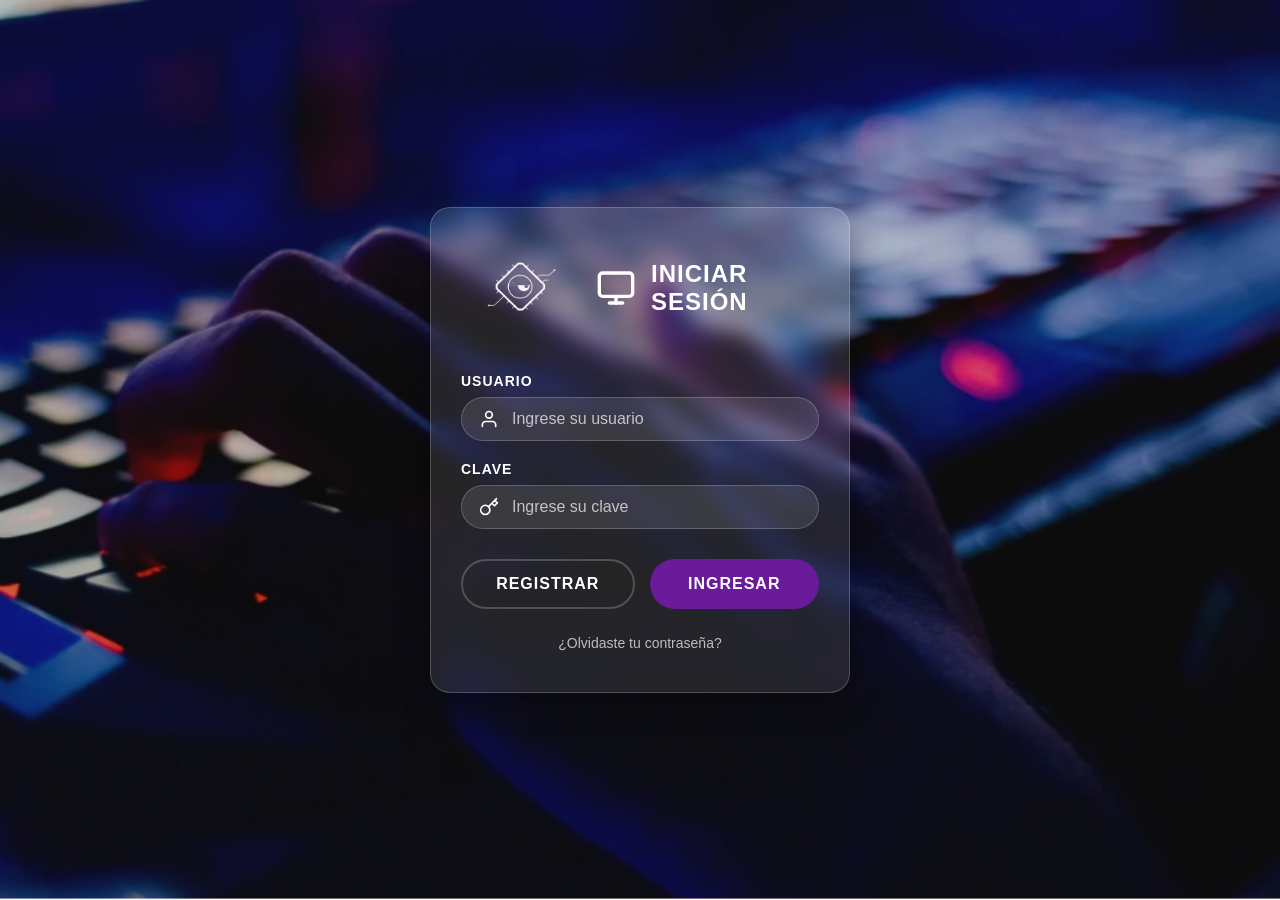
<file: Frontend/index.html>
<!DOCTYPE html>
<html lang="es">
<head>
    <meta charset="UTF-8">
    <meta name="viewport" content="width=device-width, initial-scale=1.0">
    <meta name="theme-color" content="#6A1B9A">
    <meta name="apple-mobile-web-app-capable" content="yes">
    <meta name="apple-mobile-web-app-status-bar-style" content="black-translucent">
    <link rel="manifest" href="manifest.json">
    <link rel="apple-touch-icon" href="assets/img/icon-192.png">
    <title>Argos2 - Iniciar Sesión</title>
    <link rel="stylesheet" href="css/styles.css">
</head>
<body>
    <div class="login-container glass-container">
        <!-- Header -->
        <div class="login-header">
            <img src="assets/img/Logo.png" alt="Argos2 Logo" class="logo">
            <img src="assets/icons/monitor.svg" alt="Monitor" class="icon">
            <h1>Iniciar Sesión</h1>
        </div>

        <!-- Login Form -->
        <form id="login-form">
            <!-- Username Input -->
            <div class="input-group">
                <label for="username">USUARIO</label>
                <div class="input-wrapper">
                    <img src="assets/icons/usuario.svg" alt="Usuario" class="input-icon">
                    <input type="text" id="username" name="username" placeholder="Ingrese su usuario" required autocomplete="username">
                </div>
            </div>

            <!-- Password Input -->
            <div class="input-group">
                <label for="password">CLAVE</label>
                <div class="input-wrapper">
                    <img src="assets/icons/llave.svg" alt="Clave" class="input-icon">
                    <input type="password" id="password" name="password" placeholder="Ingrese su clave" required autocomplete="current-password">
                </div>
            </div>

            <!-- Button Group -->
            <div class="button-group">
                <button type="button" id="btn-registrar">REGISTRAR</button>
                <button type="submit" id="btn-ingresar">INGRESAR</button>
            </div>
        </form>

        <!-- Forgot Password Link -->
        <div class="link-forgot">
            <a href="recuperar.html">¿Olvidaste tu contraseña?</a>
        </div>

        <!-- Message Container -->
        <div id="message" class="message"></div>
    </div>

    <!-- Scripts -->
    <script src="js/toast.js?v=20260505b"></script>
    <script src="js/auth2.js"></script>
    <script>
        // ============================================
        // Event Listeners - Login Page
        // ============================================

        document.addEventListener('DOMContentLoaded', () => {
            const loginForm = document.getElementById('login-form');
            const btnRegistrar = document.getElementById('btn-registrar');
            const btnIngresar = document.getElementById('btn-ingresar');
            const usernameInput = document.getElementById('username');
            const passwordInput = document.getElementById('password');

            // Verificar si ya hay una sesión activa
            if (isLoggedIn()) {
                const session = getSession();
                // El rol puede estar en session.rol (mock) o session.user.rol (backend)
                const rol = session.user ? session.user.rol : session.rol;
                if (rol === 'admin') {
                    window.location.href = 'dashboard.html';
                } else {
                    window.location.href = 'dashboard.html';
                }
                return;
            }

            // ============================================
            // Leer parámetros de URL para mensajes post-acción
            // ============================================
            const urlParams = new URLSearchParams(window.location.search);

            if (urlParams.get('verified') === 'true') {
                showToast('¡Correo verificado exitosamente! Ya puedes iniciar sesión.', 'success');
                window.history.replaceState({}, document.title, window.location.pathname);
            }

            if (urlParams.get('reset') === 'true') {
                showToast('Contraseña restablecida. Inicia sesión con tu nueva contraseña.', 'success');
                window.history.replaceState({}, document.title, window.location.pathname);
            }

            // Botón Registrar - Redirige a la página de registro
            btnRegistrar.addEventListener('click', () => {
                window.location.href = 'registro.html';
            });

            // Formulario de Login
            loginForm.addEventListener('submit', async (e) => {
                e.preventDefault();

                const username = usernameInput.value.trim();
                const password = passwordInput.value.trim();

                // Validar campos
                if (!username || !password) {
                    showToast('Por favor complete todos los campos', 'warning');
                    return;
                }

                // Deshabilitar botón durante el proceso
                btnIngresar.disabled = true;
                btnIngresar.textContent = 'VERIFICANDO...';

                try {
                    showToast('Iniciando sesión...', 'info');

                    const result = await login(username, password);

                    if (result) {
                        showToast('¡Sesión iniciada correctamente!', 'success');
                        
                        // Redirigir según el rol del usuario
                        setTimeout(() => {
                            // El rol puede estar en result.rol (mock) o result.user.rol (backend)
                            const rol = result.user ? result.user.rol : result.rol;
                            if (rol === 'admin') {
                                window.location.href = 'dashboard.html';
                            } else {
                                window.location.href = 'dashboard.html';
                            }
                        }, 1000);
                    }
                } catch (error) {
                    showToast(error.message || 'Error al iniciar sesión', 'error');
                    
                    // Limpiar contraseña por seguridad
                    passwordInput.value = '';
                    passwordInput.focus();
                } finally {
                    // Rehabilitar botón
                    btnIngresar.disabled = false;
                    btnIngresar.textContent = 'INGRESAR';
                }
            });

            // Permitir presionar Enter para enviar el formulario
            passwordInput.addEventListener('keypress', (e) => {
                if (e.key === 'Enter') {
                    loginForm.dispatchEvent(new Event('submit'));
                }
            });
        });
    </script>

    <!-- Service Worker Registration -->
    <script>
        if ('serviceWorker' in navigator) {
            window.addEventListener('load', () => {
                navigator.serviceWorker.register('sw.js').catch(() => {});
            });
        }
    </script>
</body>
</html>
</file>
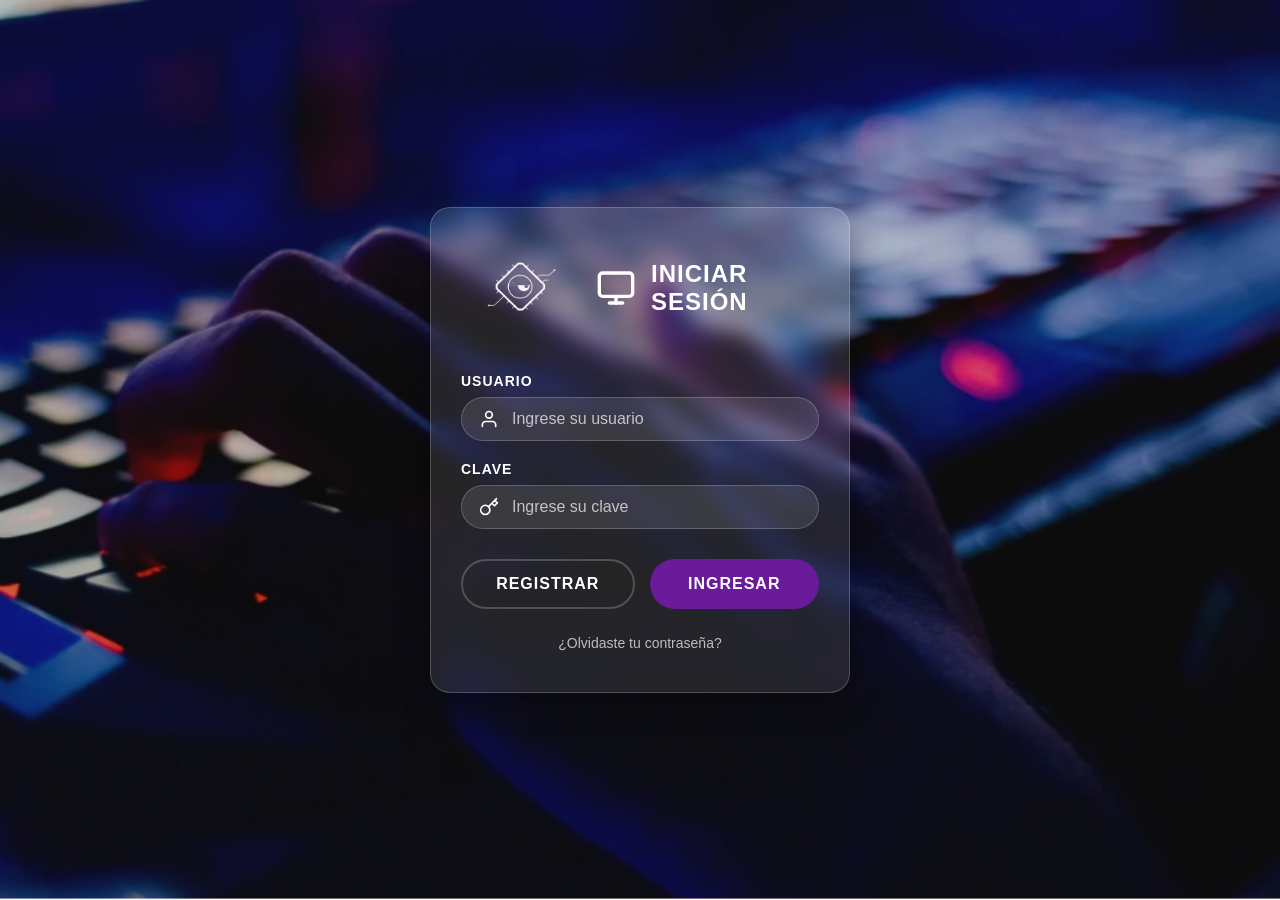
<file: Frontend/admin.html>
<!DOCTYPE html>
<html lang="es">
<head>
    <meta charset="UTF-8">
    <meta name="viewport" content="width=device-width, initial-scale=1.0">
    <meta name="theme-color" content="#6A1B9A">
    <meta name="apple-mobile-web-app-capable" content="yes">
    <meta name="apple-mobile-web-app-status-bar-style" content="black-translucent">
    <link rel="manifest" href="manifest.json">
    <link rel="apple-touch-icon" href="assets/img/icon-192.png">
    <title>Panel de Administración - Argos2</title>
    <link rel="stylesheet" href="css/styles.css">
    <!-- Ocultar contenido hasta verificar autenticación -->
    <style>
        body { opacity: 0; transition: opacity 0.3s ease-in; }
        body.auth-ready { opacity: 1; }
    </style>
</head>
<body>
    <div class="admin-container">
        <!-- Navbar -->
        <nav class="navbar glass-container">
            <div class="nav-brand">
                <img src="assets/img/Logo.png" class="logo-small" alt="Argos2 Logo">
                <span>Argos2 - Panel de Administración</span>
            </div>
            <div class="nav-user">
                <img src="assets/icons/escudo.svg" class="icon" alt="Icono escudo">
                <span id="admin-name">Admin</span>
                <a href="dashboard.html" class="btn-logout" style="text-decoration:none; background-color:var(--primary, #6A1B9A);">Dashboard</a>
                <button id="btn-logout" class="btn-logout">Cerrar Sesión</button>
            </div>
        </nav>

        <!-- Main Content -->
        <main class="admin-content">
            <!-- Admin Header -->
            <div class="admin-header glass-container">
                <h2>Gestión de Usuarios</h2>
                <span id="user-count">Total: 0 usuarios</span>
            </div>

            <!-- Users Table -->
            <div class="users-table-container glass-container">
                <table class="users-table">
                    <thead>
                        <tr>
                            <th>ID</th>
                            <th>Nombre Completo</th>
                            <th>Usuario</th>
                            <th>Email</th>
                            <th>Fecha Nac.</th>
                            <th>Teléfono</th>
                            <th>Documento</th>
                            <th>Rol</th>
                            <th>Estado</th>
                            <th>Acciones</th>
                        </tr>
                    </thead>
                    <tbody id="users-tbody">
                        <!-- Filas de usuarios dinámicas -->
                    </tbody>
                </table>
                <div id="no-users" class="no-users" style="display: none;">
                    <p>No hay usuarios registrados</p>
                </div>
                <div id="loading-users" class="loading-users">
                    <p>Cargando usuarios...</p>
                </div>
            </div>

            <!-- Admin Actions -->
            <div class="admin-actions">
                <button id="btn-refresh" class="btn-primary">Actualizar Lista</button>
            </div>
        </main>

        <!-- Toast Container -->
        <div id="toast-container" class="toast-container"></div>
    </div>

    <!-- Scripts -->
    <script src="js/toast.js?v=20260505b"></script>
    <script src="js/auth2.js"></script>
    <script src="js/admin.js"></script>

    <!-- Service Worker Registration -->
    <script>
        if ('serviceWorker' in navigator) {
            window.addEventListener('load', () => {
                navigator.serviceWorker.register('sw.js')
                    .then(reg => console.log('[SW] Registrado:', reg.scope))
                    .catch(err => console.warn('[SW] Error al registrar:', err));
            });
        }
    </script>
</body>
</html>
</file>
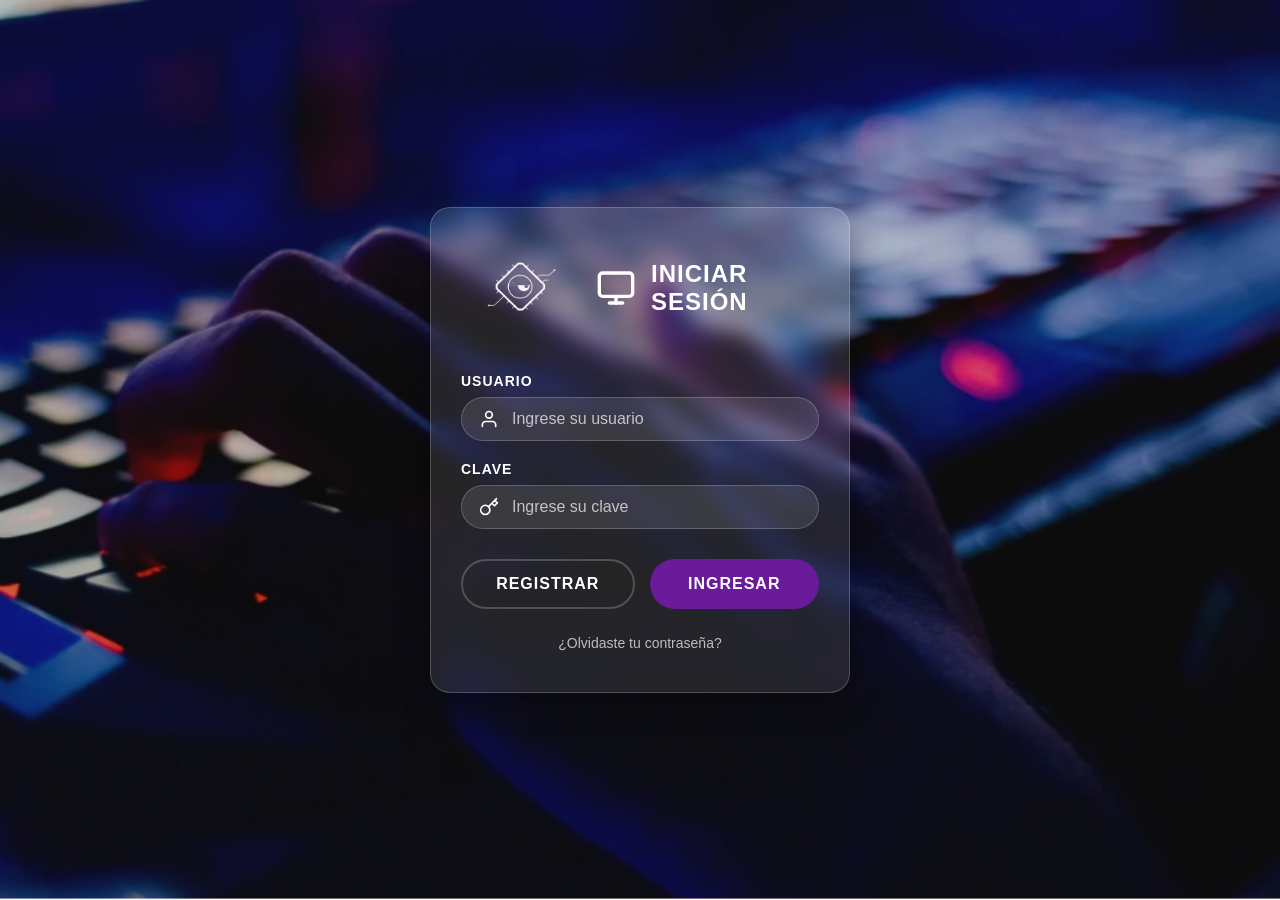
<file: Frontend/dashboard.html>
<!-- Argos2 Dashboard v2.0 - Con soporte de cámaras en vivo -->
<!-- Fases implementadas: Core, Backend, HTML, Monitoreo, Captura, Admin -->
<!DOCTYPE html>
<html lang="es">
<head>
    <meta charset="UTF-8">
    <meta name="viewport" content="width=device-width, initial-scale=1.0">
    <meta name="theme-color" content="#6A1B9A">
    <meta name="apple-mobile-web-app-capable" content="yes">
    <meta name="apple-mobile-web-app-status-bar-style" content="black-translucent">
    <link rel="manifest" href="manifest.json">
    <link rel="apple-touch-icon" href="assets/img/icon-192.png">
    <title>Dashboard - Argos2 Visión Computacional</title>
    <link rel="stylesheet" href="css/styles.css?v=20260615b">
    <!-- Ocultar contenido hasta verificar autenticación -->
    <style>
        body { opacity: 0; transition: opacity 0.3s ease-in; }
        body.auth-ready { opacity: 1; }
    </style>
</head>
<body>
    <div class="dashboard-container">
        <!-- Navbar -->
        <nav class="navbar glass-container">
            <div class="nav-brand">
                <img src="assets/img/Logo.png" class="logo-small" alt="Argos2 Logo">
                <span>Argos2 - Visión Computacional</span>
            </div>
            <div class="nav-user">
                <span id="username-display">Usuario</span>
                <button id="btn-logout" class="btn-logout">Cerrar Sesión</button>
            </div>
        </nav>

        <!-- Tabs de navegación -->
        <div class="dashboard-tabs glass-container">
            <button class="tab-btn active" data-tab="monitoreo">
                <img src="assets/icons/camara-grid.svg" class="tab-icon" alt="">
                <span>Monitoreo</span>
            </button>
            <button class="tab-btn" data-tab="captura">
                <img src="assets/icons/captura.svg" class="tab-icon" alt="">
                <span>Captura</span>
            </button>
            <!-- Tab admin - solo visible si es admin -->
            <button class="tab-btn tab-admin" data-tab="admin" style="display:none;">
                <img src="assets/icons/admin-dashboard.svg" class="tab-icon" alt="">
                <span>Admin</span>
            </button>
            <!-- Tab ajustes - solo visible si es admin -->
            <button class="tab-btn tab-ajustes" data-tab="ajustes" style="display:none;">
                <img src="assets/icons/llave.svg" class="tab-icon" alt="">
                <span>Ajustes</span>
            </button>
        </div>

        <!-- Contenido de tabs -->
        <div class="tab-content">

            <!-- TAB: Monitoreo en Vivo -->
            <div id="tab-monitoreo" class="tab-panel active">
                <div class="section-header">
                    <h2>Monitoreo en Vivo</h2>
                    <button id="btn-discover" class="btn-secondary">
                        <img src="assets/icons/senal.svg" class="btn-icon" alt="">
                        Buscar Cámaras
                    </button>
                </div>

                <!-- Estado: Sin cámaras -->
                <div id="no-cameras" class="empty-state">
                    <img src="assets/icons/camara.svg" class="empty-icon" alt="">
                    <h3>No se detectaron cámaras</h3>
                    <p>Haz clic en "Buscar Cámaras" para detectar dispositivos conectados</p>
                </div>

                <!-- Estado: Una cámara (vista panorámica) -->
                <div id="single-camera" class="single-camera-view" style="display:none;">
                    <div class="camera-card single">
                        <div class="camera-header">
                            <span class="camera-name"></span>
                            <span class="camera-type-badge usb">USB</span>
                            <span class="latency-badge good">--ms</span>
                        </div>
                        <div class="camera-feed">
                            <img class="stream-img" alt="Feed de cámara">
                            <div class="camera-feed-overlay" style="display:none;">
                                <img src="assets/icons/senal-off.svg" alt="">
                                <span>Sin señal</span>
                            </div>
                        </div>
                        <div class="camera-controls">
                            <button class="btn-icon-only btn-fullscreen" title="Pantalla completa">
                                <img src="assets/icons/expandir.svg" alt="">
                            </button>
                        </div>
                    </div>
                </div>

                <!-- Estado: Múltiples cámaras (grid) -->
                <div id="camera-grid" class="camera-grid" style="display:none;">
                    <!-- Se llena dinámicamente -->
                </div>

                <!-- Status bar -->
                <div class="status-bar">
                    <span id="cameras-count">0 cámaras conectadas</span>
                    <span id="last-update">Última actualización: --</span>
                </div>
            </div>

            <!-- TAB: Captura -->
            <div id="tab-captura" class="tab-panel" style="display:none;">
                <div class="section-header">
                    <h2>Captura de Imagen</h2>
                </div>

                <div class="capture-layout">
                    <!-- Selector de cámara -->
                    <div class="camera-selector glass-container">
                        <label>Seleccionar Cámara:</label>
                        <select id="capture-camera-select">
                            <option value="">-- Seleccionar --</option>
                        </select>
                    </div>

                    <!-- Vista en vivo -->
                    <div class="live-view-container">
                        <div class="live-view">
                            <img id="capture-stream" class="stream-img" alt="Vista en vivo">
                            <div class="live-view-overlay">
                                <span class="live-badge">● EN VIVO</span>
                            </div>
                        </div>

                        <!-- Controles -->
                        <div class="capture-controls">
                            <button id="btn-capture" class="btn-capture" disabled>
                                <img src="assets/icons/captura.svg" class="btn-icon" alt="">
                                Capturar
                            </button>
                            <button id="btn-process-capture" class="btn-primary" style="display:none;">
                                <img src="assets/icons/procesar.svg" class="btn-icon" alt="">
                                Procesar Captura
                            </button>
                        </div>
                    </div>

                    <!-- Preview de captura -->
                    <div id="capture-preview" class="capture-preview glass-container" style="display:none;">
                        <h3>Vista Previa</h3>
                        <img id="preview-img" alt="Captura">
                        <div class="preview-actions">
                            <button id="btn-save-capture" class="btn-secondary">Guardar</button>
                            <button id="btn-discard-capture" class="btn-secondary">Descartar</button>
                        </div>
                    </div>

                    <!-- Selector de operación de procesamiento -->
                    <div class="process-options" style="display:none;" id="process-options">
                        <label>Operación:</label>
                        <select id="capture-operation">
                            <option value="deteccion">Detección</option>
                            <option value="clasificacion">Clasificación</option>
                            <option value="mejora">Mejora de Imagen</option>
                        </select>
                    </div>

                    <!-- Sección de procesamiento -->
                    <div id="capture-processing" class="processing-section" style="display:none;">
                        <div class="status-section">
                            <p id="capture-task-status" class="task-status">Procesando...</p>
                            <div class="progress-bar">
                                <div id="capture-progress-fill" class="progress-fill" style="width: 0%"></div>
                            </div>
                        </div>
                    </div>

                    <!-- Resultado del procesamiento -->
                    <div id="capture-result" class="result-section" style="display:none;">
                        <h3>Resultado del Procesamiento</h3>
                        <div class="result-content">
                            <img id="capture-result-image" alt="Resultado">
                            <div id="capture-result-details"></div>
                        </div>
                    </div>

                    <!-- Galería recientes -->
                    <div class="recent-gallery">
                        <h3>Capturas Recientes</h3>
                        <div id="gallery-grid" class="gallery-grid">
                            <div class="empty-gallery">
                                <img src="assets/icons/galeria.svg" class="empty-icon-sm" alt="">
                                <p>Sin capturas recientes</p>
                            </div>
                        </div>
                    </div>
                </div>
            </div>

            <!-- TAB: Admin (solo si es admin) -->
            <div id="tab-admin" class="tab-panel" style="display:none;">
                <div class="section-header">
                    <h2>Panel de Administración</h2>
                </div>

                <!-- Stats rápidos -->
                <div class="admin-stats">
                    <div class="stat-card">
                        <span class="stat-value" id="stat-users">--</span>
                        <span class="stat-label">Usuarios</span>
                    </div>
                    <div class="stat-card">
                        <span class="stat-value" id="stat-cameras">--</span>
                        <span class="stat-label">Cámaras</span>
                    </div>
                    <div class="stat-card">
                        <span class="stat-value" id="stat-online">--</span>
                        <span class="stat-label">En Línea</span>
                    </div>
                </div>

                <!-- Health del sistema -->
                <div class="admin-health-section glass-container">
                    <h3>Estado del Sistema</h3>
                    <div id="system-health" class="system-health">
                        <div class="health-item">
                            <span class="health-label">Estado:</span>
                            <span class="health-value">Cargando...</span>
                        </div>
                    </div>
                </div>

                <!-- Link a admin -->
                <div class="admin-link-card">
                    <img src="assets/icons/escudo.svg" class="admin-link-icon" alt="">
                    <div>
                        <h3>Gestión de Usuarios</h3>
                        <p>Administrar usuarios, roles y permisos del sistema</p>
                    </div>
                    <a href="/admin.html" class="btn-primary">Ir al Panel</a>
                </div>

                <!-- Gestión de cámaras (admin) -->
                <div class="admin-cameras-section glass-container">
                    <h3>Gestión de Cámaras</h3>
                    <div class="admin-cameras-actions">
                        <button id="btn-add-camera" class="btn-secondary">Agregar Cámara IP/ESP32</button>
                        <button id="btn-scan-esp32" class="btn-secondary">Escanear ESP32</button>
                    </div>
                    <div id="admin-cameras-list" class="admin-cameras-list">
                        <!-- Se llena dinámicamente -->
                    </div>
                </div>

                <!-- Formulario agregar cámara (oculto) -->
                <div id="add-camera-form" class="glass-container" style="display:none;">
                    <h3>Agregar Nueva Cámara</h3>
                    <form id="camera-form">
                        <div class="form-group">
                            <label>Tipo de Cámara:</label>
                            <select id="new-camera-type" required>
                                <option value="ip">Cámara IP</option>
                                <option value="esp32">ESP32-CAM</option>
                            </select>
                        </div>
                        <div class="form-group">
                            <label>Nombre:</label>
                            <input type="text" id="new-camera-name" required placeholder="Ej: Cámara Entrada">
                        </div>
                        <div class="form-group" id="fg-url">
                            <label>URL del Stream:</label>
                            <input type="text" id="new-camera-url" placeholder="http://192.168.1.100:8080/video">
                        </div>
                        <div class="form-group" id="fg-ip" style="display:none;">
                            <label>Dirección IP:</label>
                            <input type="text" id="new-camera-ip" placeholder="192.168.1.50">
                        </div>
                        <div class="form-group" id="fg-port" style="display:none;">
                            <label>Puerto:</label>
                            <input type="number" id="new-camera-port" value="80">
                        </div>
                        <div class="form-actions">
                            <button type="submit" class="btn-primary">Registrar</button>
                            <button type="button" id="btn-cancel-camera" class="btn-secondary">Cancelar</button>
                        </div>
                    </form>
                </div>
            </div>

            <!-- TAB: Ajustes (solo si es admin) -->
            <div id="tab-ajustes" class="tab-panel" style="display:none;">
                <div class="section-header">
                    <h2>Ajustes de Visión</h2>
                </div>

                <p class="settings-intro">
                    Configura la integración con Roboflow. Estos valores se aplican a todo el sistema y
                    los motores de las cámaras activas se recargan automáticamente al guardar.
                </p>

                <!-- Indicador de estado de conexión -->
                <div class="settings-connection-status" id="vision-conn-status" style="display:none;">
                    <span class="conn-dot"></span>
                    <span class="conn-text">—</span>
                </div>

                <div class="settings-panel glass-container">
                    <form id="vision-settings-form" autocomplete="off">
                        <div class="settings-grid">
                            <!-- Modo de visión por defecto -->
                            <div class="form-group">
                                <label for="setting-default-mode">Modo de Visión por Defecto</label>
                                <select id="setting-default-mode">
                                    <option value="off">Apagado</option>
                                    <option value="cloud">Nube (Cloud)</option>
                                    <option value="local">Local</option>
                                </select>
                                <span class="form-hint">Cómo se procesan las imágenes al activar visión en una cámara.</span>
                            </div>

                            <!-- API Key -->
                            <div class="form-group">
                                <label for="setting-api-key">API Key de Roboflow</label>
                                <div class="input-with-action">
                                    <input type="password" id="setting-api-key" placeholder="No configurada" autocomplete="new-password">
                                    <button type="button" class="btn-toggle-pass" id="btn-toggle-apikey" title="Mostrar / ocultar">👁️</button>
                                </div>
                                <span class="form-hint" id="apikey-hint">Déjalo vacío para mantener la clave actual.</span>
                            </div>

                            <!-- URL de la API -->
                            <div class="form-group">
                                <label for="setting-api-url">URL de la API</label>
                                <input type="text" id="setting-api-url" placeholder="https://serverless.roboflow.com">
                            </div>

                            <!-- Workspace -->
                            <div class="form-group">
                                <label for="setting-workspace">Workspace</label>
                                <input type="text" id="setting-workspace" placeholder="mi-workspace">
                            </div>

                            <!-- Workflow ID -->
                            <div class="form-group">
                                <label for="setting-workflow-id">Workflow ID</label>
                                <input type="text" id="setting-workflow-id" placeholder="custom-workflow-1">
                            </div>

                            <!-- Image Input Name -->
                            <div class="form-group">
                                <label for="setting-image-input">Image Input Name</label>
                                <input type="text" id="setting-image-input" placeholder="image">
                            </div>

                            <!-- Model ID (opcional) -->
                            <div class="form-group">
                                <label for="setting-model-id">Model ID <span class="opt-tag">(opcional)</span></label>
                                <input type="text" id="setting-model-id" placeholder="solo si no usas workflows">
                                <span class="form-hint">Se ignora cuando hay un Workflow ID configurado.</span>
                            </div>
                        </div>

                        <!-- Toggles -->
                        <div class="settings-toggles">
                            <label class="toggle-row">
                                <span class="toggle-text">
                                    <strong>Usar caché de inferencia</strong>
                                    <small>Acelera las respuestas repetidas en Roboflow.</small>
                                </span>
                                <span class="toggle-switch">
                                    <input type="checkbox" id="setting-use-cache">
                                    <span class="toggle-slider"></span>
                                </span>
                            </label>

                            <label class="toggle-row">
                                <span class="toggle-text">
                                    <strong>Overlay del servidor</strong>
                                    <small>Usar la imagen anotada que devuelve Roboflow (ahorra CPU local).</small>
                                </span>
                                <span class="toggle-switch">
                                    <input type="checkbox" id="setting-use-overlay">
                                    <span class="toggle-slider"></span>
                                </span>
                            </label>
                        </div>

                        <!-- Acciones -->
                        <div class="settings-actions">
                            <button type="button" id="btn-save-vision" class="btn-primary">Guardar cambios</button>
                            <button type="button" id="btn-test-vision" class="btn-secondary">Probar conexión</button>
                            <button type="button" id="btn-reset-vision" class="btn-secondary">Restablecer</button>
                        </div>
                    </form>
                </div>
            </div>

        </div>
    </div>

    <!-- Modal pantalla completa -->
    <div id="fullscreen-modal" class="fullscreen-modal" style="display:none;">
        <div class="fullscreen-header">
            <span id="fullscreen-camera-name"></span>
            <button id="btn-close-fullscreen" class="btn-icon-only">
                <img src="assets/icons/contraer.svg" alt="">
            </button>
        </div>
        <img id="fullscreen-stream" class="fullscreen-img" alt="">
    </div>

    <!-- Toast Container -->
    <div id="toast-container" class="toast-container"></div>

    <!-- Scripts -->
    <script src="js/toast.js?v=20260505b"></script>
    <script src="js/auth2.js"></script>
    <script src="js/vision.js"></script>
    <script src="js/dashboard.js?v=20260615"></script>
    <script src="js/camera.js?v=20260616"></script>
    <script src="js/settings.js?v=20260615"></script>

    <!-- Service Worker Registration -->
    <script>
        if ('serviceWorker' in navigator) {
            window.addEventListener('load', () => {
                navigator.serviceWorker.register('sw.js')
                    .then(reg => console.log('[SW] Registrado:', reg.scope))
                    .catch(err => console.warn('[SW] Error al registrar:', err));
            });
        }
    </script>
</body>
</html>
</file>
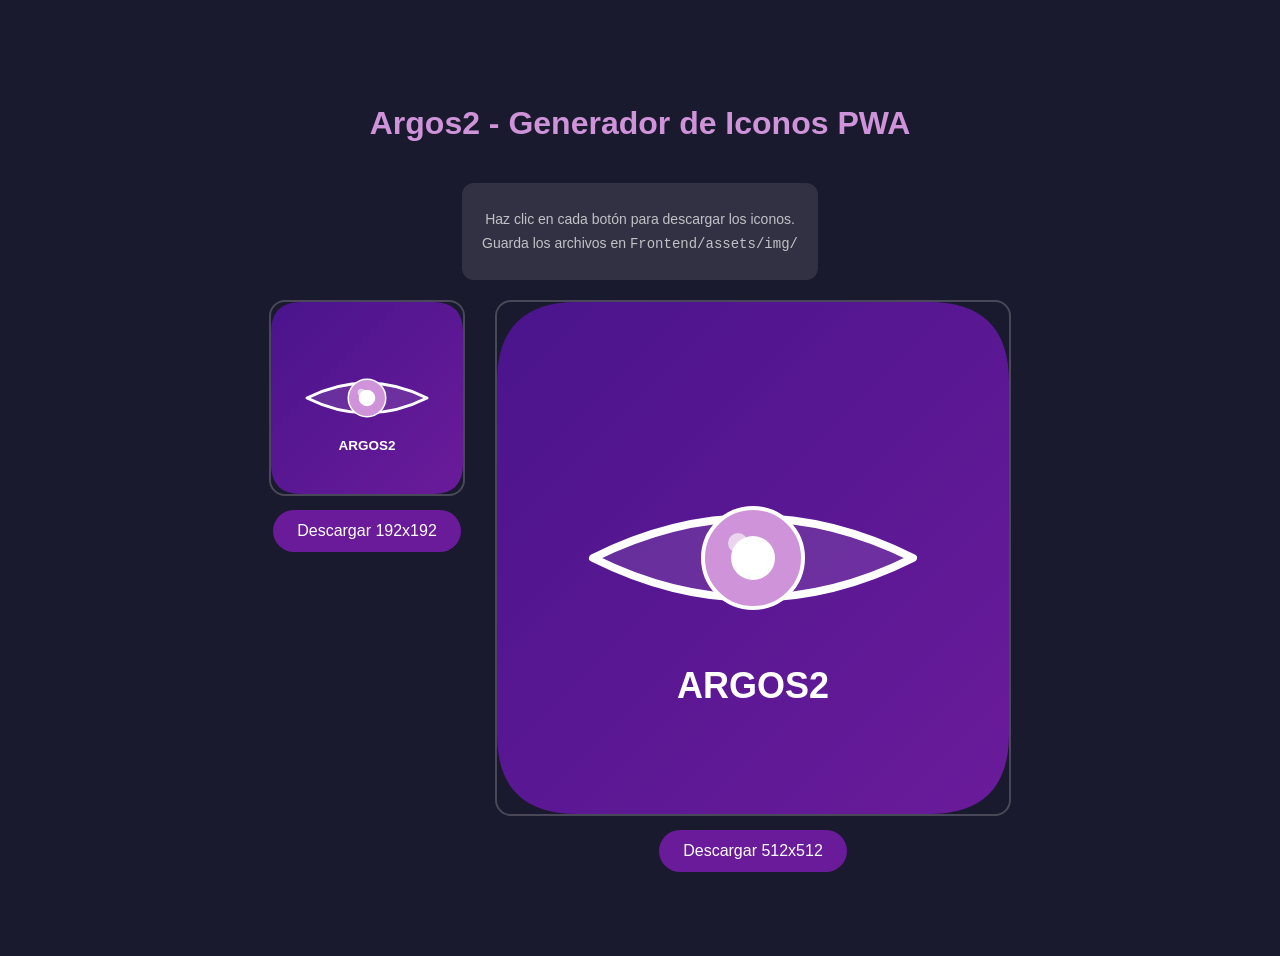
<file: Frontend/generate-icons.html>
<!DOCTYPE html>
<html lang="es">
<head>
    <meta charset="UTF-8">
    <title>Generador de Iconos PWA - Argos2</title>
    <style>
        body {
            font-family: 'Segoe UI', sans-serif;
            background: #1a1a2e;
            color: white;
            display: flex;
            flex-direction: column;
            align-items: center;
            justify-content: center;
            min-height: 100vh;
            gap: 20px;
            padding: 20px;
        }
        h1 { color: #CE93D8; }
        .icons { display: flex; gap: 30px; flex-wrap: wrap; justify-content: center; }
        .icon-box { text-align: center; }
        .icon-box canvas { border: 2px solid rgba(255,255,255,0.2); border-radius: 16px; }
        .btn {
            padding: 12px 24px;
            background: #6A1B9A;
            color: white;
            border: none;
            border-radius: 50px;
            font-size: 16px;
            cursor: pointer;
            margin-top: 10px;
        }
        .btn:hover { background: #8E24AA; }
        .instructions {
            background: rgba(255,255,255,0.1);
            padding: 20px;
            border-radius: 12px;
            max-width: 500px;
            text-align: center;
        }
        .instructions p { margin: 8px 0; font-size: 14px; color: rgba(255,255,255,0.7); }
    </style>
</head>
<body>
    <h1>Argos2 - Generador de Iconos PWA</h1>
    <div class="instructions">
        <p>Haz clic en cada botón para descargar los iconos.</p>
        <p>Guarda los archivos en <code>Frontend/assets/img/</code></p>
    </div>
    <div class="icons">
        <div class="icon-box">
            <canvas id="canvas192" width="192" height="192"></canvas><br>
            <button class="btn" onclick="downloadIcon('canvas192', 'icon-192.png')">Descargar 192x192</button>
        </div>
        <div class="icon-box">
            <canvas id="canvas512" width="512" height="512"></canvas><br>
            <button class="btn" onclick="downloadIcon('canvas512', 'icon-512.png')">Descargar 512x512</button>
        </div>
    </div>

    <script>
        function drawIcon(canvasId) {
            const canvas = document.getElementById(canvasId);
            const ctx = canvas.getContext('2d');
            const size = canvas.width;
            const scale = size / 512;

            // Fondo con gradiente
            const gradient = ctx.createLinearGradient(0, 0, size, size);
            gradient.addColorStop(0, '#4A148C');
            gradient.addColorStop(1, '#6A1B9A');
            ctx.fillStyle = gradient;

            // Fondo redondeado
            const r = 80 * scale;
            ctx.beginPath();
            ctx.moveTo(r, 0);
            ctx.lineTo(size - r, 0);
            ctx.quadraticCurveTo(size, 0, size, r);
            ctx.lineTo(size, size - r);
            ctx.quadraticCurveTo(size, size, size - r, size);
            ctx.lineTo(r, size);
            ctx.quadraticCurveTo(0, size, 0, size - r);
            ctx.lineTo(0, r);
            ctx.quadraticCurveTo(0, 0, r, 0);
            ctx.closePath();
            ctx.fill();

            // Ojo estilizado (Argos = los 100 ojos)
            ctx.strokeStyle = 'white';
            ctx.lineWidth = 8 * scale;
            ctx.lineCap = 'round';
            ctx.lineJoin = 'round';

            // Forma del ojo (almendra)
            const cx = size / 2;
            const cy = size / 2;
            const eyeW = 160 * scale;
            const eyeH = 80 * scale;

            ctx.beginPath();
            ctx.moveTo(cx - eyeW, cy);
            ctx.quadraticCurveTo(cx, cy - eyeH, cx + eyeW, cy);
            ctx.quadraticCurveTo(cx, cy + eyeH, cx - eyeW, cy);
            ctx.closePath();
            ctx.stroke();
            ctx.fillStyle = 'rgba(255, 255, 255, 0.1)';
            ctx.fill();

            // Iris
            const irisR = 50 * scale;
            ctx.beginPath();
            ctx.arc(cx, cy, irisR, 0, Math.PI * 2);
            ctx.fillStyle = '#CE93D8';
            ctx.fill();
            ctx.strokeStyle = 'white';
            ctx.lineWidth = 4 * scale;
            ctx.stroke();

            // Pupila
            const pupilR = 22 * scale;
            ctx.beginPath();
            ctx.arc(cx, cy, pupilR, 0, Math.PI * 2);
            ctx.fillStyle = 'white';
            ctx.fill();

            // Brillo
            const glareR = 10 * scale;
            ctx.beginPath();
            ctx.arc(cx - 15 * scale, cy - 15 * scale, glareR, 0, Math.PI * 2);
            ctx.fillStyle = 'rgba(255, 255, 255, 0.6)';
            ctx.fill();

            // Texto "ARGOS2"
            ctx.fillStyle = 'white';
            ctx.font = `bold ${36 * scale}px 'Segoe UI', sans-serif`;
            ctx.textAlign = 'center';
            ctx.textBaseline = 'middle';
            ctx.fillText('ARGOS2', cx, cy + 130 * scale);
        }

        function downloadIcon(canvasId, filename) {
            const canvas = document.getElementById(canvasId);
            const link = document.createElement('a');
            link.download = filename;
            link.href = canvas.toDataURL('image/png');
            link.click();
        }

        // Generar iconos al cargar
        drawIcon('canvas192');
        drawIcon('canvas512');
    </script>
</body>
</html>
</file>
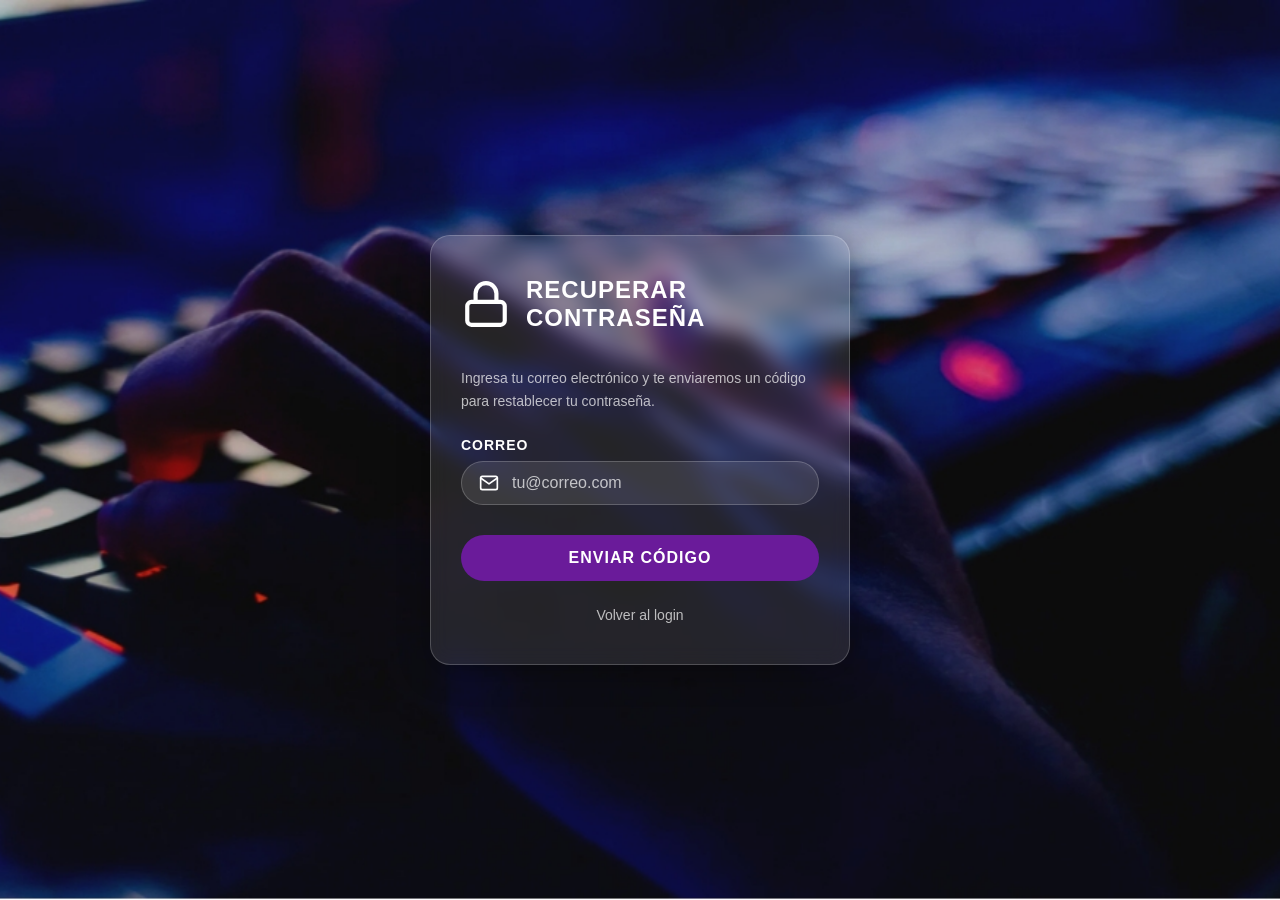
<file: Frontend/recuperar.html>
<!DOCTYPE html>
<html lang="es">
<head>
    <meta charset="UTF-8">
    <meta name="viewport" content="width=device-width, initial-scale=1.0">
    <meta name="theme-color" content="#6A1B9A">
    <meta name="apple-mobile-web-app-capable" content="yes">
    <meta name="apple-mobile-web-app-status-bar-style" content="black-translucent">
    <link rel="manifest" href="manifest.json">
    <link rel="apple-touch-icon" href="assets/img/icon-192.png">
    <title>Recuperar Contraseña - Argos2</title>
    <link rel="stylesheet" href="css/styles.css">
</head>
<body>
    <div class="recuperar-container glass-container">
        <div class="recuperar-header">
            <img src="assets/icons/candado.svg" class="icon-large" alt="Icono candado">
            <h1>Recuperar Contraseña</h1>
        </div>
        
        <p class="info-text">Ingresa tu correo electrónico y te enviaremos un código para restablecer tu contraseña.</p>
        
        <form id="recuperar-form">
            <div class="input-group">
                <label for="email">CORREO</label>
                <div class="input-wrapper">
                    <img src="assets/icons/sobre.svg" class="input-icon" alt="Icono correo">
                    <input type="email" id="email" name="email" placeholder="tu@correo.com" required>
                </div>
            </div>
            
            <button type="submit" id="btn-enviar">ENVIAR CÓDIGO</button>
        </form>
        
        <div class="link-volver">
            <a href="index.html">Volver al login</a>
        </div>
        
        <div id="message" class="message"></div>
    </div>
    
    <script src="js/toast.js?v=20260505b"></script>
    <script src="js/auth2.js"></script>
    <script src="js/recuperar.js"></script>

    <!-- Service Worker Registration -->
    <script>
        if ('serviceWorker' in navigator) {
            window.addEventListener('load', () => {
                navigator.serviceWorker.register('sw.js')
                    .then(reg => console.log('[SW] Registrado:', reg.scope))
                    .catch(err => console.warn('[SW] Error al registrar:', err));
            });
        }
    </script>
</body>
</html>
</file>
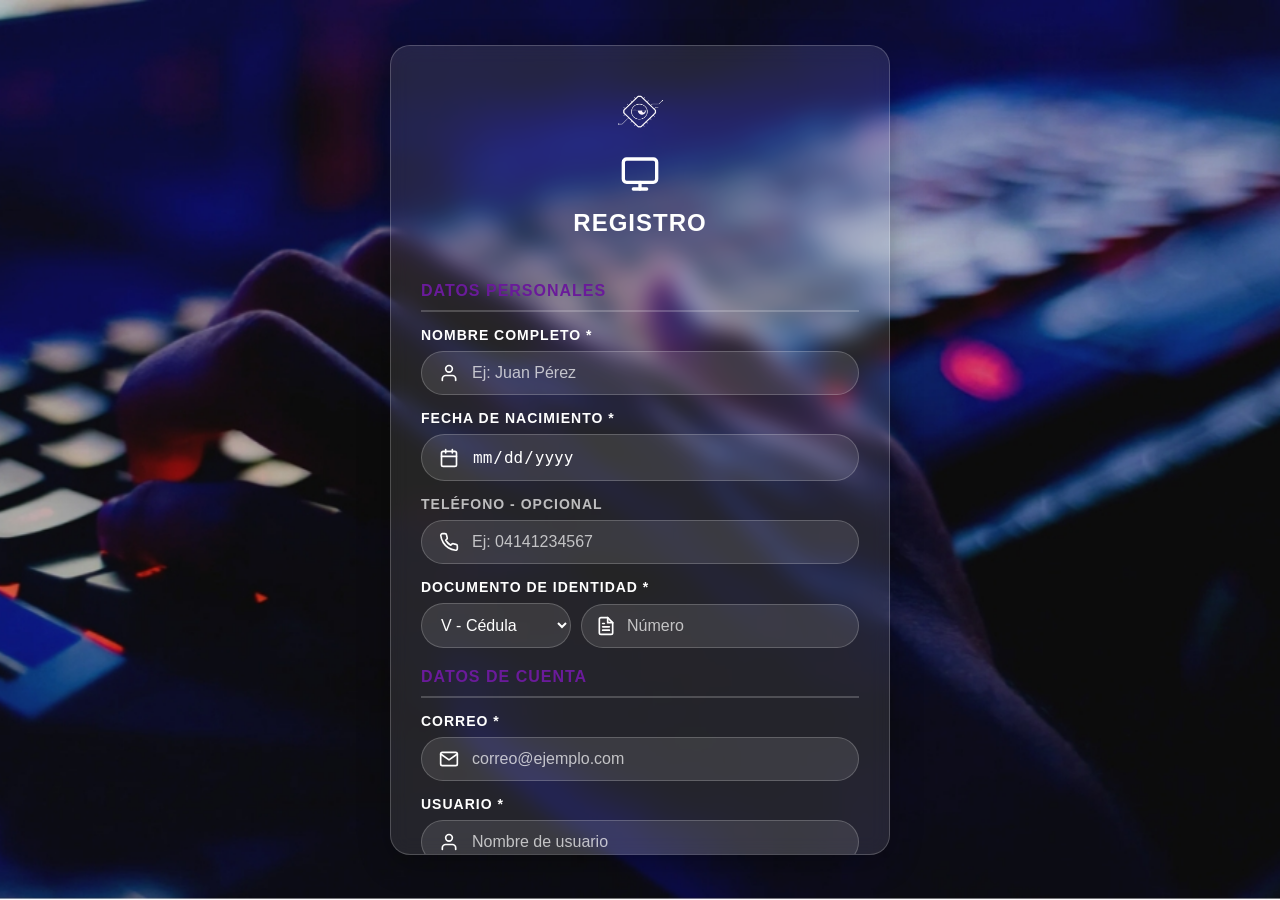
<file: Frontend/registro.html>
<!DOCTYPE html>
<html lang="es">
<head>
    <meta charset="UTF-8">
    <meta name="viewport" content="width=device-width, initial-scale=1.0">
    <meta name="theme-color" content="#6A1B9A">
    <meta name="apple-mobile-web-app-capable" content="yes">
    <meta name="apple-mobile-web-app-status-bar-style" content="black-translucent">
    <link rel="manifest" href="manifest.json">
    <link rel="apple-touch-icon" href="assets/img/icon-192.png">
    <title>Argos2 - Registro</title>
    <link rel="stylesheet" href="css/styles.css">
    <style>
        /* Estilos adicionales para la página de registro */
        
        .registro-container {
            width: 100%;
            max-width: 500px;
            max-height: 90vh;
            overflow-y: auto;
            padding: 40px 30px;
            display: flex;
            flex-direction: column;
            gap: 25px;
        }

        .registro-header {
            display: flex;
            flex-direction: column;
            align-items: center;
            gap: 15px;
            text-align: center;
        }

        .registro-header .logo {
            width: 80px;
            height: auto;
            object-fit: contain;
        }

        .registro-header .icon {
            width: 40px;
            height: 40px;
        }

        .registro-header h1 {
            font-size: 24px;
            font-weight: 700;
            color: var(--color-text);
            text-transform: uppercase;
            letter-spacing: 1px;
        }

        #registro-form {
            display: flex;
            flex-direction: column;
            gap: 20px;
        }

        .form-section {
            display: flex;
            flex-direction: column;
            gap: 15px;
        }

        .form-section h3 {
            font-size: 16px;
            font-weight: 600;
            color: var(--color-primary);
            text-transform: uppercase;
            letter-spacing: 1px;
            border-bottom: 2px solid var(--glass-border);
            padding-bottom: 10px;
        }

        .input-group.optional label {
            color: var(--color-text-secondary);
        }

        .document-group {
            display: flex;
            flex-direction: column;
            gap: 8px;
        }

        .document-group label {
            font-size: 14px;
            font-weight: 600;
            text-transform: uppercase;
            letter-spacing: 1px;
            color: var(--color-text);
        }

        .document-row {
            display: flex;
            gap: 10px;
            align-items: center;
        }

        .document-row select {
            padding: 12px 15px;
            border-radius: 50px;
            border: 1px solid var(--glass-border);
            background: var(--glass-bg);
            color: var(--color-text);
            font-size: 16px;
            font-weight: 400;
            outline: none;
            cursor: pointer;
            transition: all 0.3s ease;
            min-width: 80px;
        }

        .document-row select:focus {
            border-color: var(--color-focus);
            box-shadow: 0 0 0 3px var(--color-focus);
        }

        .document-row select option {
            background: #2a2a2a;
            color: var(--color-text);
        }

        .document-row .input-group {
            flex: 1;
        }

        .document-row .input-group label {
            display: none;
        }

        .document-row .input-group input {
            padding-left: 45px;
        }

        .document-row .input-group .input-icon {
            left: 15px;
        }

        #btn-crear {
            width: 100%;
            padding: 14px 40px;
            border-radius: 50px;
            border: none;
            font-size: 16px;
            font-weight: 700;
            text-transform: uppercase;
            letter-spacing: 1px;
            cursor: pointer;
            transition: all 0.3s ease;
            background: var(--color-primary);
            color: var(--color-text);
            margin-top: 10px;
        }

        #btn-crear:hover {
            background: var(--color-primary-hover);
            transform: scale(1.02);
            box-shadow: 0 4px 15px rgba(106, 27, 154, 0.4);
        }

        #btn-crear:disabled {
            background: var(--glass-border);
            cursor: not-allowed;
            transform: none;
        }

        .link-volver {
            text-align: center;
        }

        .link-volver a {
            color: var(--color-text-secondary);
            text-decoration: none;
            font-size: 14px;
            transition: color 0.3s ease;
        }

        .link-volver a:hover {
            color: var(--color-text);
        }

        /* Validación de campos */
        .input-group input.valid {
            border-color: var(--color-success);
        }

        .input-group input.invalid {
            border-color: var(--color-error);
        }

        .input-group .validation-message {
            font-size: 12px;
            margin-top: 5px;
            padding-left: 50px;
            display: none;
        }

        .input-group .validation-message.error {
            display: block;
            color: var(--color-error);
        }

        .input-group .validation-message.success {
            display: block;
            color: var(--color-success);
        }

        /* Scrollbar personalizado */
        .registro-container::-webkit-scrollbar {
            width: 8px;
        }

        .registro-container::-webkit-scrollbar-track {
            background: rgba(255, 255, 255, 0.05);
            border-radius: 4px;
        }

        .registro-container::-webkit-scrollbar-thumb {
            background: var(--glass-border);
            border-radius: 4px;
        }

        .registro-container::-webkit-scrollbar-thumb:hover {
            background: rgba(255, 255, 255, 0.3);
        }

        /* Responsive */
        @media (max-width: 480px) {
            .registro-container {
                padding: 30px 20px;
                max-height: 95vh;
            }

            .document-row {
                flex-direction: column;
                align-items: stretch;
            }

            .document-row select {
                width: 100%;
            }

            .document-row .input-group input {
                padding-left: 50px;
            }
        }
    </style>
</head>
<body>
    <div class="registro-container glass-container">
        <!-- Header -->
        <div class="registro-header">
            <img src="assets/img/Logo.png" alt="Argos2 Logo" class="logo">
            <img src="assets/icons/monitor.svg" alt="Monitor" class="icon">
            <h1>Registro</h1>
        </div>

        <!-- Registro Form -->
        <form id="registro-form">
            <!-- Sección: Datos Personales -->
            <div class="form-section">
                <h3>Datos Personales</h3>

                <!-- Nombre Completo -->
                <div class="input-group">
                    <label for="nombre-completo">NOMBRE COMPLETO *</label>
                    <div class="input-wrapper">
                        <img src="assets/icons/usuario.svg" alt="Usuario" class="input-icon">
                        <input type="text" id="nombre-completo" name="nombre_completo" placeholder="Ej: Juan Pérez" required autocomplete="name">
                    </div>
                    <span class="validation-message" id="nombre-completo-msg"></span>
                </div>

                <!-- Fecha de Nacimiento -->
                <div class="input-group">
                    <label for="fecha-nacimiento">FECHA DE NACIMIENTO *</label>
                    <div class="input-wrapper">
                        <img src="assets/icons/calendario.svg" alt="Calendario" class="input-icon">
                        <input type="date" id="fecha-nacimiento" name="fecha_nacimiento" required>
                    </div>
                    <span class="validation-message" id="fecha-nacimiento-msg"></span>
                </div>

                <!-- Teléfono (Opcional) -->
                <div class="input-group optional">
                    <label for="telefono">TELÉFONO - Opcional</label>
                    <div class="input-wrapper">
                        <img src="assets/icons/telefono.svg" alt="Teléfono" class="input-icon">
                        <input type="tel" id="telefono" name="telefono" placeholder="Ej: 04141234567" autocomplete="tel">
                    </div>
                    <span class="validation-message" id="telefono-msg"></span>
                </div>

                <!-- Documento de Identidad -->
                <div class="document-group">
                    <label>DOCUMENTO DE IDENTIDAD *</label>
                    <div class="document-row">
                        <select id="tipo-documento" name="tipo_documento" required>
                            <option value="V">V - Cédula</option>
                            <option value="P">P - Pasaporte</option>
                        </select>
                        <div class="input-group">
                            <label for="numero-documento">NÚMERO</label>
                            <div class="input-wrapper">
                                <img src="assets/icons/documento.svg" alt="Documento" class="input-icon">
                                <input type="text" id="numero-documento" name="numero_documento" placeholder="Número" required autocomplete="off">
                            </div>
                            <span class="validation-message" id="documento-msg"></span>
                        </div>
                    </div>
                </div>
            </div>

            <!-- Sección: Datos de Cuenta -->
            <div class="form-section">
                <h3>Datos de Cuenta</h3>

                <!-- Correo -->
                <div class="input-group">
                    <label for="email">CORREO *</label>
                    <div class="input-wrapper">
                        <img src="assets/icons/sobre.svg" alt="Correo" class="input-icon">
                        <input type="email" id="email" name="email" placeholder="correo@ejemplo.com" required autocomplete="email">
                    </div>
                    <span class="validation-message" id="email-msg"></span>
                </div>

                <!-- Usuario -->
                <div class="input-group">
                    <label for="username">USUARIO *</label>
                    <div class="input-wrapper">
                        <img src="assets/icons/usuario.svg" alt="Usuario" class="input-icon">
                        <input type="text" id="username" name="username" placeholder="Nombre de usuario" required autocomplete="username">
                    </div>
                    <span class="validation-message" id="username-msg"></span>
                </div>

                <!-- Clave -->
                <div class="input-group">
                    <label for="password">CLAVE *</label>
                    <div class="input-wrapper">
                        <img src="assets/icons/llave.svg" alt="Clave" class="input-icon">
                        <input type="password" id="password" name="password" placeholder="Mínimo 8 caracteres" required autocomplete="new-password">
                    </div>
                    <span class="validation-message" id="password-msg"></span>
                </div>

                <!-- Confirmar Clave -->
                <div class="input-group">
                    <label for="confirm-password">CONFIRMAR CLAVE *</label>
                    <div class="input-wrapper">
                        <img src="assets/icons/llave.svg" alt="Confirmar Clave" class="input-icon">
                        <input type="password" id="confirm-password" name="confirm_password" placeholder="Repita su clave" required autocomplete="new-password">
                    </div>
                    <span class="validation-message" id="confirm-password-msg"></span>
                </div>
            </div>

            <!-- Botón Crear Cuenta -->
            <button type="submit" id="btn-crear">CREAR CUENTA</button>
        </form>

        <!-- Link Volver -->
        <div class="link-volver">
            <a href="index.html">Ya tengo cuenta - Iniciar Sesión</a>
        </div>

        <!-- Message Container -->
        <div id="message" class="message"></div>
    </div>

    <!-- Scripts -->
    <script src="js/toast.js?v=20260505b"></script>
    <script src="js/auth2.js"></script>
    <script>
        // ============================================
        // Configuración de Fecha de Nacimiento
        // ============================================
        const today = new Date();
        const maxDate = new Date(today.getFullYear() - 18, today.getMonth(), today.getDate());
        const minDate = new Date(today.getFullYear() - 100, today.getMonth(), today.getDate());

        const fechaNacimientoInput = document.getElementById('fecha-nacimiento');
        fechaNacimientoInput.max = maxDate.toISOString().split('T')[0];
        fechaNacimientoInput.min = minDate.toISOString().split('T')[0];

        // ============================================
        // Event Listeners - Registro
        // ============================================

        document.addEventListener('DOMContentLoaded', () => {
            const registroForm = document.getElementById('registro-form');
            const btnCrear = document.getElementById('btn-crear');
            const tipoDocumento = document.getElementById('tipo-documento');
            const numeroDocumento = document.getElementById('numero-documento');
            const emailInput = document.getElementById('email');
            const usernameInput = document.getElementById('username');
            const passwordInput = document.getElementById('password');
            const confirmPasswordInput = document.getElementById('confirm-password');
            const telefonoInput = document.getElementById('telefono');

            // Validar documento al perder foco
            numeroDocumento.addEventListener('blur', async () => {
                const tipo = tipoDocumento.value;
                const numero = numeroDocumento.value.trim();
                const msgEl = document.getElementById('documento-msg');

                if (!numero) {
                    numeroDocumento.classList.remove('valid', 'invalid');
                    msgEl.textContent = '';
                    msgEl.className = 'validation-message';
                    return;
                }

                // Validar formato
                const docValidation = validateDocument(tipo, numero);
                if (!docValidation.valid) {
                    numeroDocumento.classList.add('invalid');
                    numeroDocumento.classList.remove('valid');
                    msgEl.textContent = docValidation.message;
                    msgEl.className = 'validation-message error';
                    return;
                }

                // Validar unicidad
                try {
                    msgEl.textContent = 'Verificando unicidad...';
                    msgEl.className = 'validation-message';

                    const result = await validateDocumentUnique(tipo, numero);

                    if (result.valid) {
                        numeroDocumento.classList.add('valid');
                        numeroDocumento.classList.remove('invalid');
                        msgEl.textContent = 'Documento disponible';
                        msgEl.className = 'validation-message success';
                    } else {
                        numeroDocumento.classList.add('invalid');
                        numeroDocumento.classList.remove('valid');
                        msgEl.textContent = result.message;
                        msgEl.className = 'validation-message error';
                    }
                } catch (error) {
                    console.error('Error validando documento:', error);
                }
            });

            // Validar teléfono al perder foco
            telefonoInput.addEventListener('blur', () => {
                const telefono = telefonoInput.value.trim();
                const msgEl = document.getElementById('telefono-msg');

                if (!telefono) {
                    telefonoInput.classList.remove('valid', 'invalid');
                    msgEl.textContent = '';
                    msgEl.className = 'validation-message';
                    return;
                }

                if (validatePhone(telefono)) {
                    telefonoInput.classList.add('valid');
                    telefonoInput.classList.remove('invalid');
                    msgEl.textContent = 'Formato válido';
                    msgEl.className = 'validation-message success';
                } else {
                    telefonoInput.classList.add('invalid');
                    telefonoInput.classList.remove('valid');
                    msgEl.textContent = 'Formato inválido (0414-0424, 11 dígitos)';
                    msgEl.className = 'validation-message error';
                }
            });

            // Validar email al perder foco
            emailInput.addEventListener('blur', () => {
                const email = emailInput.value.trim();
                const msgEl = document.getElementById('email-msg');

                if (!email) {
                    emailInput.classList.remove('valid', 'invalid');
                    msgEl.textContent = '';
                    msgEl.className = 'validation-message';
                    return;
                }

                if (validateEmail(email)) {
                    emailInput.classList.add('valid');
                    emailInput.classList.remove('invalid');
                    msgEl.textContent = 'Formato válido';
                    msgEl.className = 'validation-message success';
                } else {
                    emailInput.classList.add('invalid');
                    emailInput.classList.remove('valid');
                    msgEl.textContent = 'Formato de correo inválido';
                    msgEl.className = 'validation-message error';
                }
            });

            // Validar contraseña en tiempo real
            passwordInput.addEventListener('input', () => {
                const password = passwordInput.value;
                const msgEl = document.getElementById('password-msg');

                if (!password) {
                    passwordInput.classList.remove('valid', 'invalid');
                    msgEl.textContent = '';
                    msgEl.className = 'validation-message';
                    return;
                }

                const validation = validatePassword(password);
                if (validation.valid) {
                    passwordInput.classList.add('valid');
                    passwordInput.classList.remove('invalid');
                    msgEl.textContent = 'Contraseña válida';
                    msgEl.className = 'validation-message success';
                } else {
                    passwordInput.classList.add('invalid');
                    passwordInput.classList.remove('valid');
                    msgEl.textContent = validation.message;
                    msgEl.className = 'validation-message error';
                }

                // Verificar coincidencia con confirmar
                if (confirmPasswordInput.value) {
                    confirmPasswordInput.dispatchEvent(new Event('input'));
                }
            });

            // Validar confirmación de contraseña
            confirmPasswordInput.addEventListener('input', () => {
                const password = passwordInput.value;
                const confirmPassword = confirmPasswordInput.value;
                const msgEl = document.getElementById('confirm-password-msg');

                if (!confirmPassword) {
                    confirmPasswordInput.classList.remove('valid', 'invalid');
                    msgEl.textContent = '';
                    msgEl.className = 'validation-message';
                    return;
                }

                if (password === confirmPassword) {
                    confirmPasswordInput.classList.add('valid');
                    confirmPasswordInput.classList.remove('invalid');
                    msgEl.textContent = 'Las contraseñas coinciden';
                    msgEl.className = 'validation-message success';
                } else {
                    confirmPasswordInput.classList.add('invalid');
                    confirmPasswordInput.classList.remove('valid');
                    msgEl.textContent = 'Las contraseñas no coinciden';
                    msgEl.className = 'validation-message error';
                }
            });

            // Enviar formulario
            registroForm.addEventListener('submit', async (e) => {
                e.preventDefault();

                // Recopilar datos
                const userData = {
                    nombre_completo: document.getElementById('nombre-completo').value.trim(),
                    fecha_nacimiento: document.getElementById('fecha-nacimiento').value,
                    telefono: document.getElementById('telefono').value.trim() || null,
                    tipo_documento: tipoDocumento.value,
                    numero_documento: numeroDocumento.value.trim(),
                    email: emailInput.value.trim(),
                    username: usernameInput.value.trim(),
                    password: passwordInput.value
                };

                // Validar todos los campos
                const fieldsValidation = validateFields({
                    'Nombre completo': userData.nombre_completo,
                    'Fecha de nacimiento': userData.fecha_nacimiento,
                    'Documento': userData.numero_documento,
                    'Correo': userData.email,
                    'Usuario': userData.username,
                    'Contraseña': userData.password
                });

                if (!fieldsValidation.valid) {
                    showToast(fieldsValidation.message, 'warning');
                    return;
                }

                // Validar contraseña
                const passwordValidation = validatePassword(userData.password);
                if (!passwordValidation.valid) {
                    showToast(passwordValidation.message, 'error');
                    return;
                }

                // Validar coincidencia de contraseñas
                if (userData.password !== confirmPasswordInput.value) {
                    showToast('Las contraseñas no coinciden', 'error');
                    return;
                }

                // Validar documento
                const docValidation = validateDocument(userData.tipo_documento, userData.numero_documento);
                if (!docValidation.valid) {
                    showToast(docValidation.message, 'error');
                    return;
                }

                // Validar teléfono si se proporcionó
                if (userData.telefono && !validatePhone(userData.telefono)) {
                    showToast('Formato de teléfono inválido', 'error');
                    return;
                }

                // Validar email
                if (!validateEmail(userData.email)) {
                    showToast('Formato de correo inválido', 'error');
                    return;
                }

                // Validar fecha de nacimiento
                const birthDate = new Date(userData.fecha_nacimiento);
                const age = today.getFullYear() - birthDate.getFullYear();
                const monthDiff = today.getMonth() - birthDate.getMonth();
                
                if (age < 18 || (age === 18 && monthDiff < 0)) {
                    showToast('Debes ser mayor de 18 años para registrarte', 'error');
                    return;
                }

                if (age > 100) {
                    showToast('Fecha de nacimiento inválida', 'error');
                    return;
                }

                // Deshabilitar botón durante el proceso
                btnCrear.disabled = true;
                btnCrear.textContent = 'REGISTRANDO...';

                try {
                    showToast('Procesando registro...', 'info');

                    const result = await register(userData);

                    if (result && result.message) {
                        showToast(result.message, 'success');
                        
                        // Redirigir a verificación con email en query param
                        setTimeout(() => {
                            window.location.href = `verificacion.html?email=${encodeURIComponent(userData.email)}`;
                        }, 1500);
                    }
                } catch (error) {
                    console.error('Error en registro:', error);
                    showToast(error.message || 'Error al registrar usuario', 'error');
                } finally {
                    // Rehabilitar botón
                    btnCrear.disabled = false;
                    btnCrear.textContent = 'CREAR CUENTA';
                }
            });
        });
    </script>

    <!-- Service Worker Registration -->
    <script>
        if ('serviceWorker' in navigator) {
            window.addEventListener('load', () => {
                navigator.serviceWorker.register('sw.js')
                    .then(reg => console.log('[SW] Registrado:', reg.scope))
                    .catch(err => console.warn('[SW] Error al registrar:', err));
            });
        }
    </script>
</body>
</html>
</file>
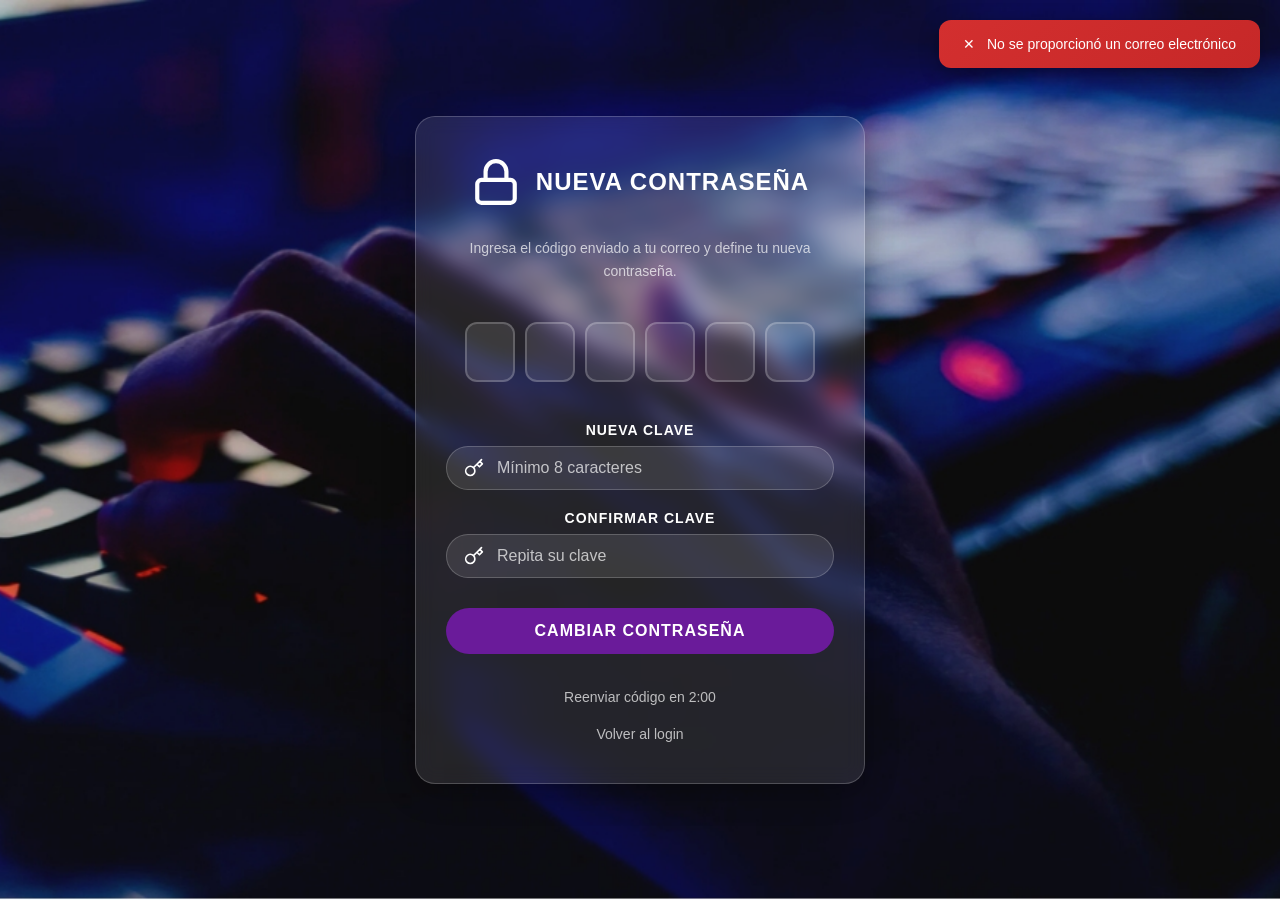
<file: Frontend/reset-password.html>
<!DOCTYPE html>
<html lang="es">
<head>
    <meta charset="UTF-8">
    <meta name="viewport" content="width=device-width, initial-scale=1.0">
    <meta name="theme-color" content="#6A1B9A">
    <meta name="apple-mobile-web-app-capable" content="yes">
    <meta name="apple-mobile-web-app-status-bar-style" content="black-translucent">
    <link rel="manifest" href="manifest.json">
    <link rel="apple-touch-icon" href="assets/img/icon-192.png">
    <title>Nueva Contraseña - Argos2</title>
    <link rel="stylesheet" href="css/styles.css">
</head>
<body>
    <div class="reset-container glass-container">
        <div class="reset-header">
            <img src="assets/icons/candado.svg" class="icon-large" alt="Icono candado">
            <h1>Nueva Contraseña</h1>
        </div>
        
        <p class="info-text">Ingresa el código enviado a tu correo y define tu nueva contraseña.</p>
        
        <form id="reset-form">
            <div class="code-input-group">
                <input type="text" maxlength="1" class="code-digit" data-index="0" inputmode="numeric" pattern="[0-9]" required>
                <input type="text" maxlength="1" class="code-digit" data-index="1" inputmode="numeric" pattern="[0-9]" required>
                <input type="text" maxlength="1" class="code-digit" data-index="2" inputmode="numeric" pattern="[0-9]" required>
                <input type="text" maxlength="1" class="code-digit" data-index="3" inputmode="numeric" pattern="[0-9]" required>
                <input type="text" maxlength="1" class="code-digit" data-index="4" inputmode="numeric" pattern="[0-9]" required>
                <input type="text" maxlength="1" class="code-digit" data-index="5" inputmode="numeric" pattern="[0-9]" required>
            </div>
            
            <div class="input-group">
                <label for="new-password">NUEVA CLAVE</label>
                <div class="input-wrapper">
                    <img src="assets/icons/llave.svg" class="input-icon" alt="Icono llave">
                    <input type="password" id="new-password" name="new-password" placeholder="Mínimo 8 caracteres" required>
                </div>
            </div>
            
            <div class="input-group">
                <label for="confirm-password">CONFIRMAR CLAVE</label>
                <div class="input-wrapper">
                    <img src="assets/icons/llave.svg" class="input-icon" alt="Icono llave">
                    <input type="password" id="confirm-password" name="confirm-password" placeholder="Repita su clave" required>
                </div>
            </div>
            
            <button type="submit" id="btn-cambiar">CAMBIAR CONTRASEÑA</button>
        </form>
        
        <div class="resend-section">
            <span id="countdown">Reenviar código en 2:00</span>
            <a href="#" id="resend-link" style="display:none">Reenviar código</a>
        </div>
        
        <div class="link-volver">
            <a href="index.html">Volver al login</a>
        </div>
        
        <div id="message" class="message"></div>
    </div>
    
    <script src="js/toast.js?v=20260505b"></script>
    <script src="js/auth2.js"></script>
    <script src="js/reset-password.js"></script>

    <!-- Service Worker Registration -->
    <script>
        if ('serviceWorker' in navigator) {
            window.addEventListener('load', () => {
                navigator.serviceWorker.register('sw.js')
                    .then(reg => console.log('[SW] Registrado:', reg.scope))
                    .catch(err => console.warn('[SW] Error al registrar:', err));
            });
        }
    </script>
</body>
</html>
</file>
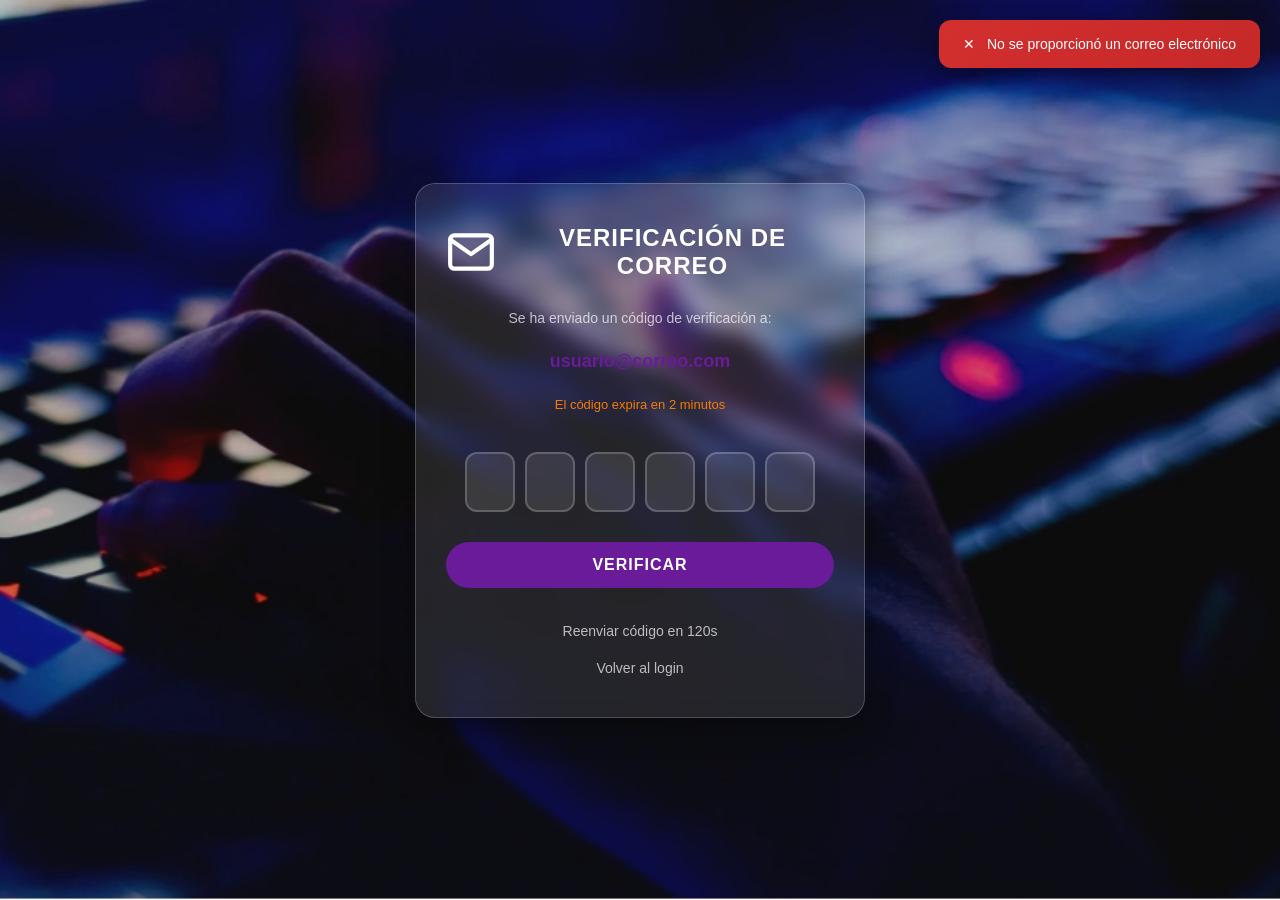
<file: Frontend/verificacion.html>
<!DOCTYPE html>
<html lang="es">
<head>
    <meta charset="UTF-8">
    <meta name="viewport" content="width=device-width, initial-scale=1.0">
    <meta name="theme-color" content="#6A1B9A">
    <meta name="apple-mobile-web-app-capable" content="yes">
    <meta name="apple-mobile-web-app-status-bar-style" content="black-translucent">
    <link rel="manifest" href="manifest.json">
    <link rel="apple-touch-icon" href="assets/img/icon-192.png">
    <title>Verificación de Correo - Argos2</title>
    <link rel="stylesheet" href="css/styles.css">
</head>
<body>
    <div class="verificacion-container glass-container">
        <div class="verificacion-header">
            <img src="assets/icons/sobre.svg" class="icon-large" alt="Icono sobre">
            <h1>Verificación de Correo</h1>
        </div>
        
        <p class="info-text">Se ha enviado un código de verificación a:</p>
        <p class="email-display" id="user-email">usuario@correo.com</p>
        <p class="expiry-info">El código expira en 2 minutos</p>
        
        <form id="verificacion-form">
            <div class="code-input-group">
                <input type="text" maxlength="1" class="code-digit" data-index="0" inputmode="numeric" pattern="[0-9]" required>
                <input type="text" maxlength="1" class="code-digit" data-index="1" inputmode="numeric" pattern="[0-9]" required>
                <input type="text" maxlength="1" class="code-digit" data-index="2" inputmode="numeric" pattern="[0-9]" required>
                <input type="text" maxlength="1" class="code-digit" data-index="3" inputmode="numeric" pattern="[0-9]" required>
                <input type="text" maxlength="1" class="code-digit" data-index="4" inputmode="numeric" pattern="[0-9]" required>
                <input type="text" maxlength="1" class="code-digit" data-index="5" inputmode="numeric" pattern="[0-9]" required>
            </div>
            <button type="submit" id="btn-verificar">VERIFICAR</button>
        </form>
        
        <div class="resend-section">
            <span id="countdown">Reenviar código en 120s</span>
            <a href="#" id="resend-link" style="display:none">Reenviar código</a>
        </div>
        
        <div class="link-volver">
            <a href="index.html">Volver al login</a>
        </div>
        
        <div id="message" class="message"></div>
    </div>
    
    <script src="js/toast.js?v=20260505b"></script>
    <script src="js/auth2.js"></script>
    <script src="js/verificacion.js"></script>

    <!-- Service Worker Registration -->
    <script>
        if ('serviceWorker' in navigator) {
            window.addEventListener('load', () => {
                navigator.serviceWorker.register('sw.js')
                    .then(reg => console.log('[SW] Registrado:', reg.scope))
                    .catch(err => console.warn('[SW] Error al registrar:', err));
            });
        }
    </script>
</body>
</html>
</file>
<file: Frontend/css/styles.css>
/* ============================================
   ARGOS2 - Frontend Styles
   Cyber/Industrial Dark Mode con Glassmorphism
   ============================================ */

/* ============================================
   Variables CSS
   ============================================ */
:root {
    /* Colores principales */
    --color-primary: #6A1B9A;
    --color-primary-hover: #8E24AA;
    --color-text: #FFFFFF;
    --color-text-secondary: rgba(255, 255, 255, 0.7);
    
    /* Colores Glassmorphism */
    --glass-bg: rgba(255, 255, 255, 0.1);
    --glass-border: rgba(255, 255, 255, 0.2);
    
    /* Colores de estado */
    --color-error: #D32F2F;
    --color-success: #388E3C;
    --color-warning: #F57C00;
    --color-info: #1976D2;
    
    /* Colores de estado con opacidad */
    --color-error-bg: rgba(211, 47, 47, 0.3);
    --color-success-bg: rgba(56, 142, 60, 0.3);
    --color-warning-bg: rgba(245, 124, 0, 0.3);
    --color-info-bg: rgba(25, 118, 210, 0.3);
    
    /* Focus */
    --color-focus: rgba(106, 27, 154, 0.5);
}

/* ============================================
   Reset y Estilos Base
   ============================================ */
* {
    margin: 0;
    padding: 0;
    box-sizing: border-box;
}

body {
    font-family: 'Segoe UI', 'Roboto', 'Helvetica Neue', sans-serif;
    background-image: url('../assets/img/fondo.jfif');
    background-size: cover;
    background-position: center;
    background-repeat: no-repeat;
    background-attachment: fixed;
    min-height: 100vh;
    display: flex;
    justify-content: center;
    align-items: center;
    color: var(--color-text);
    padding: 20px;
}

/* ============================================
   Glassmorphism Container
   ============================================ */
.glass-container {
    background: var(--glass-bg);
    backdrop-filter: blur(10px);
    -webkit-backdrop-filter: blur(10px);
    border: 1px solid var(--glass-border);
    border-radius: 20px;
    box-shadow: 0 8px 32px rgba(0, 0, 0, 0.3);
}

/* ============================================
   Login Container
   ============================================ */
.login-container {
    width: 100%;
    max-width: 420px;
    padding: 40px 30px;
    display: flex;
    flex-direction: column;
    gap: 25px;
}

/* ============================================
   Login Header
   ============================================ */
.login-header {
    display: flex;
    align-items: center;
    gap: 15px;
    margin-bottom: 20px;
}

.login-header .logo {
    width: 120px;
    height: auto;
    object-fit: contain;
    display: block;
}

.login-header .icon {
    width: 40px;
    height: 40px;
    display: flex;
    align-items: center;
    justify-content: center;
}

.login-header .icon img,
.login-header .icon svg {
    width: 100%;
    height: 100%;
    display: block;
    object-fit: contain;
}

.login-header h1 {
    font-size: 24px;
    font-weight: 700;
    color: var(--color-text);
    text-transform: uppercase;
    letter-spacing: 1px;
    margin: 0;
}

/* ============================================
   Input Group
   ============================================ */
.input-group {
    position: relative;
    display: flex;
    flex-direction: column;
    gap: 8px;
}

.input-group label {
    font-size: 14px;
    font-weight: 600;
    text-transform: uppercase;
    letter-spacing: 1px;
    color: var(--color-text);
}

/* Input Wrapper - Contenedor para icono e input */
.input-wrapper {
    position: relative;
    width: 100%;
}

.input-wrapper .input-icon {
    position: absolute;
    left: 18px;
    top: 50%;
    transform: translateY(-50%);
    width: 20px;
    height: 20px;
    z-index: 1;
    display: flex;
    align-items: center;
    justify-content: center;
}

.input-wrapper .input-icon img,
.input-wrapper .input-icon svg {
    width: 100%;
    height: 100%;
    display: block;
    object-fit: contain;
}

.input-wrapper input {
    width: 100%;
    padding: 12px 20px 12px 50px;
    border-radius: 50px;
    border: 1px solid var(--glass-border);
    background: var(--glass-bg);
    color: var(--color-text);
    font-size: 16px;
    font-weight: 400;
    outline: none;
    transition: all 0.3s ease;
}

.input-wrapper input::placeholder {
    color: var(--color-text-secondary);
}

.input-wrapper input:focus {
    border-color: var(--color-focus);
    box-shadow: 0 0 0 3px var(--color-focus);
}

/* Ocultar icono de calendario nativo en input[type="date"] */
.input-wrapper input[type="date"]::-webkit-calendar-picker-indicator {
    display: none;
    -webkit-appearance: none;
}

/* ============================================
   Form Styles
   ============================================ */
#login-form {
    display: flex;
    flex-direction: column;
    gap: 20px;
}

/* ============================================
   Button Group
   ============================================ */
.button-group {
    display: flex;
    gap: 15px;
    margin-top: 10px;
}

.button-group button {
    flex: 1;
    padding: 14px 20px;
    border-radius: 50px;
    border: none;
    font-size: 16px;
    font-weight: 700;
    text-transform: uppercase;
    letter-spacing: 1px;
    cursor: pointer;
    transition: all 0.3s ease;
}

.button-group button[type="button"] {
    background: transparent;
    color: var(--color-text);
    border: 2px solid var(--glass-border);
}

.button-group button[type="button"]:hover {
    background: var(--glass-bg);
    border-color: var(--color-text);
}

.button-group button[type="submit"] {
    background: var(--color-primary);
    color: var(--color-text);
}

.button-group button[type="submit"]:hover {
    background: var(--color-primary-hover);
    transform: scale(1.02);
    box-shadow: 0 4px 15px rgba(106, 27, 154, 0.4);
}

/* ============================================
   Link Forgot Password
   ============================================ */
.link-forgot {
    text-align: center;
}

.link-forgot a {
    color: var(--color-text-secondary);
    text-decoration: none;
    font-size: 14px;
    transition: color 0.3s ease;
}

.link-forgot a:hover {
    color: var(--color-text);
}

/* ============================================
   Message Styles
   ============================================ */
.message {
    padding: 12px 20px;
    border-radius: 10px;
    margin-top: 15px;
    text-align: center;
    font-size: 14px;
    display: none;
}

.message.show {
    display: block;
}

.message.error {
    background: var(--color-error-bg);
    border: 1px solid var(--color-error);
}

.message.success {
    background: var(--color-success-bg);
    border: 1px solid var(--color-success);
}

.message.warning {
    background: var(--color-warning-bg);
    border: 1px solid var(--color-warning);
}

.message.info {
    background: var(--color-info-bg);
    border: 1px solid var(--color-info);
}

/* ============================================
   Toast System
   ============================================ */
.toast-container {
    position: fixed;
    top: 20px;
    right: 20px;
    z-index: 9999;
    display: flex;
    flex-direction: column;
    gap: 10px;
}

.toast {
    padding: 16px 24px;
    border-radius: 12px;
    color: #FFFFFF;
    font-size: 14px;
    font-weight: 500;
    box-shadow: 0 4px 20px rgba(0, 0, 0, 0.3);
    animation: slideUp 0.3s ease-out, fadeOut 0.3s ease 2.7s;
    max-width: 350px;
    display: flex;
    align-items: center;
    gap: 12px;
}

.toast.success {
    background: linear-gradient(135deg, #388E3C, #2E7D32);
}

.toast.error {
    background: linear-gradient(135deg, #D32F2F, #C62828);
}

.toast.warning {
    background: linear-gradient(135deg, #F57C00, #E65100);
}

.toast.info {
    background: linear-gradient(135deg, #1976D2, #1565C0);
}

@keyframes slideIn {
    from {
        transform: translateX(100%);
        opacity: 0;
    }
    to {
        transform: translateX(0);
        opacity: 1;
    }
}

@keyframes fadeOut {
    from {
        opacity: 1;
    }
    to {
        opacity: 0;
    }
}

/* ============================================
   Responsive Design
   ============================================ */
@media (max-width: 480px) {
    .login-container {
        padding: 30px 20px;
    }
    
    .login-header .logo {
        width: 60px;
    }
    
    .login-header h1 {
        font-size: 20px;
    }
    
    .button-group {
        flex-direction: column;
    }
    
    .toast {
        max-width: 300px;
        font-size: 13px;
    }
}

/* ============================================
   Registro Específico
   ============================================ */
.registro-header {
    display: flex;
    align-items: center;
    gap: 15px;
    margin-bottom: 20px;
}

.registro-header .logo {
    width: 120px;
    height: auto;
    object-fit: contain;
    display: block;
}

.registro-header .icon {
    width: 40px;
    height: 40px;
    display: flex;
    align-items: center;
    justify-content: center;
}

.registro-header .icon img,
.registro-header .icon svg {
    width: 100%;
    height: 100%;
    display: block;
    object-fit: contain;
}

.registro-header h1 {
    font-size: 24px;
    font-weight: 700;
    color: var(--color-text);
    text-transform: uppercase;
    letter-spacing: 1px;
    margin: 0;
}

.registro-container {
    width: 100%;
    max-width: 500px;
    max-height: 90vh;
    overflow-y: auto;
    padding: 40px 30px;
    display: flex;
    flex-direction: column;
    gap: 25px;
}

.registro-container::-webkit-scrollbar {
    width: 8px;
}

.registro-container::-webkit-scrollbar-track {
    background: rgba(255, 255, 255, 0.05);
    border-radius: 4px;
}

.registro-container::-webkit-scrollbar-thumb {
    background: var(--glass-border);
    border-radius: 4px;
}

.registro-container::-webkit-scrollbar-thumb:hover {
    background: rgba(255, 255, 255, 0.3);
}

.form-section {
    display: flex;
    flex-direction: column;
    gap: 15px;
}

.form-section h3 {
    font-size: 16px;
    font-weight: 600;
    color: var(--color-primary);
    text-transform: uppercase;
    letter-spacing: 1px;
    border-bottom: 2px solid var(--glass-border);
    padding-bottom: 10px;
}

.input-group.optional label {
    color: var(--color-text-secondary);
}

.document-group {
    display: flex;
    flex-direction: column;
    gap: 8px;
}

.document-group label {
    font-size: 14px;
    font-weight: 600;
    text-transform: uppercase;
    letter-spacing: 1px;
    color: var(--color-text);
}

.document-row {
    display: flex;
    gap: 10px;
    align-items: center;
}

.document-row select {
    padding: 12px 15px;
    border-radius: 50px;
    border: 1px solid var(--glass-border);
    background: var(--glass-bg);
    color: var(--color-text);
    font-size: 16px;
    font-weight: 400;
    outline: none;
    cursor: pointer;
    transition: all 0.3s ease;
    min-width: 80px;
}

.document-row select:focus {
    border-color: var(--color-focus);
    box-shadow: 0 0 0 3px var(--color-focus);
}

.document-row select option {
    background: #2a2a2a;
    color: var(--color-text);
}

.document-row .input-group {
    flex: 1;
}

.document-row .input-group label {
    display: none;
}

.document-row .input-wrapper input {
    padding-left: 45px;
}

.document-row .input-wrapper .input-icon {
    left: 15px;
}

#btn-crear {
    width: 100%;
    padding: 14px 40px;
    border-radius: 50px;
    border: none;
    font-size: 16px;
    font-weight: 700;
    text-transform: uppercase;
    letter-spacing: 1px;
    cursor: pointer;
    transition: all 0.3s ease;
    background: var(--color-primary);
    color: var(--color-text);
    margin-top: 10px;
}

#btn-crear:hover {
    background: var(--color-primary-hover);
    transform: scale(1.02);
    box-shadow: 0 4px 15px rgba(106, 27, 154, 0.4);
}

#btn-crear:disabled {
    background: var(--glass-border);
    cursor: not-allowed;
    transform: none;
}

.link-volver {
    text-align: center;
}

.link-volver a {
    color: var(--color-text-secondary);
    text-decoration: none;
    font-size: 14px;
    transition: color 0.3s ease;
}

.link-volver a:hover {
    color: var(--color-text);
}

/* Validación de campos */
.input-wrapper input.valid {
    border-color: var(--color-success);
}

.input-wrapper input.invalid {
    border-color: var(--color-error);
}

.input-group .validation-message {
    font-size: 12px;
    margin-top: 5px;
    padding-left: 50px;
    display: none;
}

.input-group .validation-message.error {
    display: block;
    color: var(--color-error);
}

.input-group .validation-message.success {
    display: block;
    color: var(--color-success);
}

/* Responsive */
@media (max-width: 480px) {
    .registro-container {
        padding: 30px 20px;
        max-height: 95vh;
    }

    .document-row {
        flex-direction: column;
        align-items: stretch;
    }

    .document-row select {
        width: 100%;
    }

    .document-row .input-wrapper input {
        padding-left: 50px;
    }
}

/* ============================================
   Utilidades
   ============================================ */
.hidden {
    display: none !important;
}

.text-center {
    text-align: center;
}

.mt-1 { margin-top: 10px; }
.mt-2 { margin-top: 20px; }
.mt-3 { margin-top: 30px; }

.mb-1 { margin-bottom: 10px; }
.mb-2 { margin-bottom: 20px; }
.mb-3 { margin-bottom: 30px; }

/* ============================================
   Verificación de Correo
   ============================================ */
.verificacion-container {
    width: 100%;
    max-width: 450px;
    padding: 40px 30px;
    display: flex;
    flex-direction: column;
    gap: 20px;
    text-align: center;
}

.verificacion-header {
    display: flex;
    align-items: center;
    justify-content: center;
    gap: 15px;
    margin-bottom: 10px;
}

.verificacion-header .icon-large {
    width: 50px;
    height: 50px;
    display: flex;
    align-items: center;
    justify-content: center;
}

.verificacion-header .icon-large img,
.verificacion-header .icon-large svg {
    width: 100%;
    height: 100%;
    display: block;
    object-fit: contain;
}

.verificacion-header h1 {
    font-size: 24px;
    font-weight: 700;
    color: var(--color-text);
    text-transform: uppercase;
    letter-spacing: 1px;
    margin: 0;
}

.verificacion-container .info-text {
    font-size: 14px;
    color: var(--color-text-secondary);
    margin: 0;
}

.verificacion-container .email-display {
    font-size: 18px;
    font-weight: 600;
    color: var(--color-primary);
    margin: 5px 0;
}

.verificacion-container .expiry-info {
    font-size: 13px;
    color: var(--color-warning);
    margin: 0;
}

/* Code Input Group */
.code-input-group {
    display: flex;
    justify-content: center;
    gap: 10px;
    margin: 20px 0;
}

.code-digit {
    width: 50px;
    height: 60px;
    font-size: 24px;
    font-weight: 700;
    text-align: center;
    border-radius: 12px;
    border: 2px solid var(--glass-border);
    background: var(--glass-bg);
    color: var(--color-text);
    outline: none;
    transition: all 0.3s ease;
    caret-color: var(--color-primary);
}

.code-digit:focus {
    border-color: var(--color-primary);
    box-shadow: 0 0 0 3px var(--color-focus);
    transform: scale(1.05);
}

.code-digit::placeholder {
    color: var(--color-text-secondary);
    opacity: 0.5;
}

.code-digit.valid {
    border-color: var(--color-success);
    color: var(--color-success);
}

.code-digit.invalid {
    border-color: var(--color-error);
    color: var(--color-error);
    animation: shake 0.3s ease;
}

@keyframes shake {
    0%, 100% { transform: translateX(0); }
    25% { transform: translateX(-5px); }
    75% { transform: translateX(5px); }
}

#btn-verificar {
    width: 100%;
    padding: 14px 40px;
    border-radius: 50px;
    border: none;
    font-size: 16px;
    font-weight: 700;
    text-transform: uppercase;
    letter-spacing: 1px;
    cursor: pointer;
    transition: all 0.3s ease;
    background: var(--color-primary);
    color: var(--color-text);
    margin-top: 10px;
}

#btn-verificar:hover {
    background: var(--color-primary-hover);
    transform: scale(1.02);
    box-shadow: 0 4px 15px rgba(106, 27, 154, 0.4);
}

#btn-verificar:disabled {
    background: var(--glass-border);
    cursor: not-allowed;
    transform: none;
}

/* Resend Section */
.resend-section {
    display: flex;
    flex-direction: column;
    align-items: center;
    gap: 10px;
    margin-top: 15px;
}

.resend-section #countdown {
    font-size: 14px;
    color: var(--color-text-secondary);
}

.resend-section #resend-link {
    font-size: 14px;
    color: var(--color-primary);
    text-decoration: none;
    font-weight: 600;
    transition: all 0.3s ease;
}

.resend-section #resend-link:hover {
    color: var(--color-primary-hover);
    text-decoration: underline;
}

/* Responsive */
@media (max-width: 480px) {
    .verificacion-container {
        padding: 30px 20px;
    }
    
    .verificacion-header .icon-large {
        width: 40px;
        height: 40px;
    }
    
    .verificacion-header h1 {
        font-size: 20px;
    }
    
    .code-digit {
        width: 40px;
        height: 50px;
        font-size: 20px;
    }
    
    .code-input-group {
        gap: 8px;
    }
}

/* ============================================
   Recuperar Contraseña
   ============================================ */
.recuperar-container {
    width: 100%;
    max-width: 420px;
    padding: 40px 30px;
    display: flex;
    flex-direction: column;
    gap: 25px;
}

.recuperar-header {
    display: flex;
    align-items: center;
    gap: 15px;
    margin-bottom: 10px;
}

.recuperar-header .icon-large {
    width: 50px;
    height: 50px;
    display: flex;
    align-items: center;
    justify-content: center;
}

.recuperar-header .icon-large img,
.recuperar-header .icon-large svg {
    width: 100%;
    height: 100%;
    display: block;
    object-fit: contain;
}

.recuperar-header h1 {
    font-size: 24px;
    font-weight: 700;
    color: var(--color-text);
    text-transform: uppercase;
    letter-spacing: 1px;
    margin: 0;
}

.recuperar-container .info-text {
    font-size: 14px;
    color: var(--color-text-secondary);
    line-height: 1.6;
    margin: 0;
}

#recuperar-form {
    display: flex;
    flex-direction: column;
    gap: 20px;
}

#btn-enviar {
    width: 100%;
    padding: 14px 40px;
    border-radius: 50px;
    border: none;
    font-size: 16px;
    font-weight: 700;
    text-transform: uppercase;
    letter-spacing: 1px;
    cursor: pointer;
    transition: all 0.3s ease;
    background: var(--color-primary);
    color: var(--color-text);
    margin-top: 10px;
}

#btn-enviar:hover {
    background: var(--color-primary-hover);
    transform: scale(1.02);
    box-shadow: 0 4px 15px rgba(106, 27, 154, 0.4);
}

#btn-enviar:disabled {
    background: var(--glass-border);
    cursor: not-allowed;
    transform: none;
}

/* Responsive */
@media (max-width: 480px) {
    .recuperar-container {
        padding: 30px 20px;
    }
    
    .recuperar-header .icon-large {
        width: 40px;
        height: 40px;
    }
    
    .recuperar-header h1 {
        font-size: 20px;
    }
    
    .recuperar-container .info-text {
        font-size: 13px;
    }
}

/* ============================================
   Reset de Contraseña
   ============================================ */
.reset-container {
    width: 100%;
    max-width: 450px;
    padding: 40px 30px;
    display: flex;
    flex-direction: column;
    gap: 20px;
    text-align: center;
}

.reset-header {
    display: flex;
    align-items: center;
    justify-content: center;
    gap: 15px;
    margin-bottom: 10px;
}

.reset-header .icon-large {
    width: 50px;
    height: 50px;
    display: flex;
    align-items: center;
    justify-content: center;
}

.reset-header .icon-large img,
.reset-header .icon-large svg {
    width: 100%;
    height: 100%;
    display: block;
    object-fit: contain;
}

.reset-header .icon-large {
    width: 50px;
    height: 50px;
}

.reset-header h1 {
    font-size: 24px;
    font-weight: 700;
    color: var(--color-text);
    text-transform: uppercase;
    letter-spacing: 1px;
    margin: 0;
}

.reset-container .info-text {
    font-size: 14px;
    color: var(--color-text-secondary);
    line-height: 1.6;
    margin: 0;
}

#reset-form {
    display: flex;
    flex-direction: column;
    gap: 20px;
}

/* Reutilizar estilos de code-input-group de verificación */

#btn-cambiar {
    width: 100%;
    padding: 14px 40px;
    border-radius: 50px;
    border: none;
    font-size: 16px;
    font-weight: 700;
    text-transform: uppercase;
    letter-spacing: 1px;
    cursor: pointer;
    transition: all 0.3s ease;
    background: var(--color-primary);
    color: var(--color-text);
    margin-top: 10px;
}

#btn-cambiar:hover {
    background: var(--color-primary-hover);
    transform: scale(1.02);
    box-shadow: 0 4px 15px rgba(106, 27, 154, 0.4);
}

#btn-cambiar:disabled {
    background: var(--glass-border);
    cursor: not-allowed;
    transform: none;
}

/* Reutilizar estilos de resend-section de verificación */

/* Responsive */
@media (max-width: 480px) {
    .reset-container {
        padding: 30px 20px;
    }
    
    .reset-header .icon-large {
        width: 40px;
        height: 40px;
    }
    
    .reset-header h1 {
        font-size: 20px;
    }
    
    .reset-container .info-text {
        font-size: 13px;
    }
    
    .code-digit {
        width: 40px;
        height: 50px;
        font-size: 20px;
    }
    
    .code-input-group {
        gap: 8px;
    }
}

/* ============================================
   Dashboard - Layout Principal
   ============================================ */

/* Override de body para páginas tipo dashboard/admin (no centrado) */
body:has(.dashboard-container),
body:has(.admin-container) {
    display: flex;
    flex-direction: column;
    align-items: stretch;
    padding: 0;
    min-height: 100vh;
}

.dashboard-container,
.admin-container {
    width: 100%;
    min-height: 100vh;
    display: flex;
    flex-direction: column;
}

/* ============================================
   Navbar
   ============================================ */
.navbar {
    display: flex;
    align-items: center;
    justify-content: space-between;
    padding: 12px 24px;
    border-radius: 0;
    position: sticky;
    top: 0;
    z-index: 100;
    gap: 15px;
}

.nav-brand {
    display: flex;
    align-items: center;
    gap: 12px;
    flex-shrink: 1;
    min-width: 0;
}

.nav-brand .logo-small {
    width: 40px;
    height: auto;
    object-fit: contain;
    flex-shrink: 0;
}

.nav-brand span {
    font-size: 16px;
    font-weight: 700;
    text-transform: uppercase;
    letter-spacing: 1px;
    color: var(--color-text);
    white-space: nowrap;
    overflow: hidden;
    text-overflow: ellipsis;
}

.nav-user {
    display: flex;
    align-items: center;
    gap: 12px;
    flex-shrink: 0;
}

.nav-user .icon {
    width: 24px;
    height: 24px;
}

.nav-user span {
    font-size: 14px;
    color: var(--color-text-secondary);
    white-space: nowrap;
}

.btn-logout {
    padding: 8px 18px;
    border-radius: 50px;
    border: 2px solid var(--color-error);
    background: transparent;
    color: var(--color-error);
    font-size: 13px;
    font-weight: 700;
    text-transform: uppercase;
    letter-spacing: 0.5px;
    cursor: pointer;
    transition: all 0.3s ease;
    white-space: nowrap;
}

.btn-logout:hover {
    background: var(--color-error);
    color: #FFFFFF;
    box-shadow: 0 4px 12px rgba(211, 47, 47, 0.4);
}

/* ============================================
   Dashboard Content
   ============================================ */
.dashboard-content {
    flex: 1;
    display: flex;
    flex-direction: column;
    gap: 20px;
    padding: 24px;
    max-width: 900px;
    width: 100%;
    margin: 0 auto;
}

/* Welcome Card */
.welcome-card {
    padding: 24px 30px;
    text-align: center;
}

.welcome-card h2 {
    font-size: 22px;
    font-weight: 700;
    color: var(--color-text);
    margin-bottom: 6px;
}

.welcome-card p {
    font-size: 14px;
    color: var(--color-text-secondary);
}

/* ============================================
   Upload Section
   ============================================ */
.upload-section {
    padding: 24px 30px;
}

.upload-section h3 {
    font-size: 18px;
    font-weight: 700;
    color: var(--color-text);
    text-transform: uppercase;
    letter-spacing: 1px;
    margin-bottom: 20px;
}

#vision-form {
    display: flex;
    flex-direction: column;
    gap: 20px;
}

/* File Input Group */
.file-input-group {
    position: relative;
    display: flex;
    flex-direction: column;
    gap: 10px;
}

.file-input-group input[type="file"] {
    position: absolute;
    width: 1px;
    height: 1px;
    opacity: 0;
    overflow: hidden;
}

.file-label {
    display: flex;
    align-items: center;
    justify-content: center;
    gap: 10px;
    padding: 20px;
    border: 2px dashed var(--glass-border);
    border-radius: 16px;
    background: var(--glass-bg);
    color: var(--color-text-secondary);
    font-size: 15px;
    font-weight: 600;
    cursor: pointer;
    transition: all 0.3s ease;
    text-align: center;
}

.file-label:hover {
    border-color: var(--color-primary);
    background: rgba(106, 27, 154, 0.15);
    color: var(--color-text);
}

.file-label .input-icon {
    width: 24px;
    height: 24px;
}

.file-name {
    font-size: 13px;
    color: var(--color-primary);
    font-weight: 600;
    min-height: 18px;
}

/* Select Group */
.select-group {
    display: flex;
    flex-direction: column;
    gap: 8px;
}

.select-group label {
    font-size: 14px;
    font-weight: 600;
    text-transform: uppercase;
    letter-spacing: 1px;
    color: var(--color-text);
}

.select-group select {
    width: 100%;
    padding: 12px 20px;
    border-radius: 50px;
    border: 1px solid var(--glass-border);
    background: var(--glass-bg);
    color: var(--color-text);
    font-size: 16px;
    font-weight: 400;
    outline: none;
    cursor: pointer;
    transition: all 0.3s ease;
    appearance: none;
    -webkit-appearance: none;
    background-image: url("data:image/svg+xml,%3Csvg xmlns='http://www.w3.org/2000/svg' width='12' height='12' viewBox='0 0 12 12'%3E%3Cpath fill='white' d='M6 8L1 3h10z'/%3E%3C/svg%3E");
    background-repeat: no-repeat;
    background-position: right 18px center;
    padding-right: 45px;
}

.select-group select:focus {
    border-color: var(--color-focus);
    box-shadow: 0 0 0 3px var(--color-focus);
}

.select-group select option {
    background: #2a2a2a;
    color: var(--color-text);
}

/* Primary Button */
.btn-primary {
    width: 100%;
    padding: 14px 40px;
    border-radius: 50px;
    border: none;
    font-size: 16px;
    font-weight: 700;
    text-transform: uppercase;
    letter-spacing: 1px;
    cursor: pointer;
    transition: all 0.3s ease;
    background: var(--color-primary);
    color: var(--color-text);
}

.btn-primary:hover {
    background: var(--color-primary-hover);
    transform: scale(1.02);
    box-shadow: 0 4px 15px rgba(106, 27, 154, 0.4);
}

.btn-primary:disabled {
    background: var(--glass-border);
    cursor: not-allowed;
    transform: none;
    box-shadow: none;
}

/* ============================================
   Status Section & Progress Bar
   ============================================ */
.status-section {
    padding: 20px 30px;
}

.status-section #task-status {
    font-size: 14px;
    color: var(--color-text-secondary);
    margin-bottom: 12px;
}

.progress-bar {
    width: 100%;
    height: 8px;
    background: rgba(255, 255, 255, 0.1);
    border-radius: 4px;
    overflow: hidden;
}

.progress-fill {
    height: 100%;
    width: 0%;
    background: linear-gradient(90deg, var(--color-primary), var(--color-primary-hover));
    border-radius: 4px;
    transition: width 0.5s ease;
}

/* ============================================
   Result Section
   ============================================ */
.result-section {
    padding: 24px 30px;
}

.result-section h3 {
    font-size: 18px;
    font-weight: 700;
    color: var(--color-text);
    text-transform: uppercase;
    letter-spacing: 1px;
    margin-bottom: 16px;
}

.result-content {
    display: flex;
    flex-direction: column;
    gap: 16px;
    align-items: center;
}

.result-content img {
    max-width: 100%;
    max-height: 400px;
    border-radius: 12px;
    object-fit: contain;
    border: 1px solid var(--glass-border);
}

.result-info {
    width: 100%;
}

.result-info h4 {
    font-size: 15px;
    font-weight: 700;
    color: var(--color-primary);
    text-transform: uppercase;
    letter-spacing: 0.5px;
    margin-bottom: 10px;
}

.result-info p {
    font-size: 14px;
    color: var(--color-text-secondary);
    margin-bottom: 4px;
}

/* ============================================
   Admin - Layout y Tabla
   ============================================ */
.admin-content {
    flex: 1;
    display: flex;
    flex-direction: column;
    gap: 20px;
    padding: 24px;
    max-width: 1400px;
    width: 100%;
    margin: 0 auto;
}

/* Admin Header */
.admin-header {
    display: flex;
    align-items: center;
    justify-content: space-between;
    padding: 20px 30px;
    flex-wrap: wrap;
    gap: 10px;
}

.admin-header h2 {
    font-size: 20px;
    font-weight: 700;
    color: var(--color-text);
    text-transform: uppercase;
    letter-spacing: 1px;
}

.admin-header span {
    font-size: 14px;
    color: var(--color-text-secondary);
}

/* Users Table Container */
.users-table-container {
    padding: 20px;
    overflow-x: auto;
    -webkit-overflow-scrolling: touch;
}

/* Users Table */
.users-table {
    width: 100%;
    border-collapse: collapse;
    font-size: 14px;
    min-width: 900px;
}

.users-table thead th {
    padding: 12px 14px;
    text-align: left;
    font-size: 12px;
    font-weight: 700;
    text-transform: uppercase;
    letter-spacing: 0.5px;
    color: var(--color-text-secondary);
    border-bottom: 2px solid var(--glass-border);
    white-space: nowrap;
}

.users-table tbody tr {
    border-bottom: 1px solid rgba(255, 255, 255, 0.05);
    transition: background 0.2s ease;
}

.users-table tbody tr:hover {
    background: rgba(255, 255, 255, 0.05);
}

.users-table tbody td {
    padding: 12px 14px;
    color: var(--color-text);
    vertical-align: middle;
    white-space: nowrap;
}

/* Role Badge */
.role-badge {
    display: inline-block;
    padding: 4px 12px;
    border-radius: 20px;
    font-size: 12px;
    font-weight: 700;
    text-transform: uppercase;
    letter-spacing: 0.5px;
}

.role-badge.role-admin {
    background: rgba(106, 27, 154, 0.3);
    color: #CE93D8;
    border: 1px solid rgba(106, 27, 154, 0.5);
}

.role-badge.role-user {
    background: rgba(25, 118, 210, 0.3);
    color: #90CAF9;
    border: 1px solid rgba(25, 118, 210, 0.5);
}

/* Status Badge */
.status-badge {
    display: inline-block;
    padding: 4px 12px;
    border-radius: 20px;
    font-size: 12px;
    font-weight: 700;
    text-transform: uppercase;
    letter-spacing: 0.5px;
}

.status-badge.active {
    background: var(--color-success-bg);
    color: #81C784;
    border: 1px solid rgba(56, 142, 60, 0.5);
}

.status-badge.inactive {
    background: var(--color-error-bg);
    color: #EF9A9A;
    border: 1px solid rgba(211, 47, 47, 0.5);
}

/* Actions Cell */
.actions-cell {
    display: flex;
    gap: 6px;
    align-items: center;
}

.btn-action {
    width: 34px;
    height: 34px;
    border-radius: 50%;
    border: 1px solid var(--glass-border);
    background: var(--glass-bg);
    cursor: pointer;
    display: flex;
    align-items: center;
    justify-content: center;
    transition: all 0.3s ease;
    padding: 0;
}

.btn-action img {
    width: 16px;
    height: 16px;
}

.btn-action:hover {
    background: rgba(255, 255, 255, 0.15);
    border-color: var(--color-text);
    transform: scale(1.1);
}

.btn-action.disabled {
    opacity: 0.3;
    cursor: not-allowed;
    pointer-events: none;
}

.btn-action.btn-role:hover {
    border-color: var(--color-primary);
    background: rgba(106, 27, 154, 0.2);
}

.btn-action.btn-status:hover {
    border-color: var(--color-warning);
    background: rgba(245, 124, 0, 0.2);
}

.btn-action.btn-delete:hover {
    border-color: var(--color-error);
    background: rgba(211, 47, 47, 0.2);
}

/* No Users / Loading */
.no-users,
.loading-users {
    text-align: center;
    padding: 40px 20px;
    color: var(--color-text-secondary);
    font-size: 15px;
}

/* Admin Actions */
.admin-actions {
    display: flex;
    gap: 12px;
    justify-content: flex-end;
    padding: 0 24px 24px;
}

.admin-actions .btn-primary {
    width: auto;
    padding: 12px 28px;
}

/* ============================================
   Responsive - Tablet (max-width: 768px)
   ============================================ */
@media (max-width: 768px) {
    /* Navbar */
    .navbar {
        padding: 10px 16px;
        flex-wrap: wrap;
    }

    .nav-brand span {
        font-size: 13px;
    }

    .nav-user span {
        display: none;
    }

    .nav-user .icon {
        display: none;
    }

    /* Dashboard Content */
    .dashboard-content {
        padding: 16px;
        gap: 16px;
    }

    .welcome-card {
        padding: 18px 20px;
    }

    .welcome-card h2 {
        font-size: 18px;
    }

    /* Upload Section */
    .upload-section {
        padding: 18px 20px;
    }

    .upload-section h3 {
        font-size: 15px;
    }

    .file-label {
        padding: 16px;
        font-size: 14px;
    }

    /* Status & Result */
    .status-section {
        padding: 16px 20px;
    }

    .result-section {
        padding: 18px 20px;
    }

    .result-content img {
        max-height: 300px;
    }

    /* Admin Content */
    .admin-content {
        padding: 16px;
        gap: 16px;
    }

    .admin-header {
        padding: 16px 20px;
    }

    .admin-header h2 {
        font-size: 17px;
    }

    .admin-actions {
        padding: 0 16px 16px;
    }

    .admin-actions .btn-primary {
        width: 100%;
    }

    /* Toasts en tablet */
    .toast-container {
        top: auto;
        bottom: 20px;
        right: 10px;
        left: 10px;
        align-items: stretch;
    }

    .toast {
        max-width: 100%;
    }
}

/* ============================================
   Responsive - Móvil (max-width: 480px)
   ============================================ */
@media (max-width: 480px) {
    /* Navbar móvil */
    .navbar {
        padding: 8px 12px;
        gap: 8px;
    }

    .nav-brand .logo-small {
        width: 30px;
    }

    .nav-brand span {
        font-size: 11px;
        letter-spacing: 0.5px;
    }

    .btn-logout {
        padding: 6px 12px;
        font-size: 11px;
    }

    /* Dashboard */
    .dashboard-content {
        padding: 12px;
        gap: 12px;
    }

    .welcome-card {
        padding: 14px 16px;
    }

    .welcome-card h2 {
        font-size: 16px;
    }

    .welcome-card p {
        font-size: 13px;
    }

    .upload-section {
        padding: 14px 16px;
    }

    .upload-section h3 {
        font-size: 14px;
        margin-bottom: 14px;
    }

    .file-label {
        padding: 14px 12px;
        font-size: 13px;
    }

    .select-group select {
        font-size: 14px;
        padding: 10px 16px;
    }

    .btn-primary {
        padding: 12px 24px;
        font-size: 14px;
    }

    /* Result */
    .result-section h3 {
        font-size: 15px;
    }

    .result-content img {
        max-height: 250px;
    }

    /* Admin móvil */
    .admin-content {
        padding: 12px;
        gap: 12px;
    }

    .admin-header {
        padding: 14px 16px;
        flex-direction: column;
        align-items: flex-start;
    }

    .admin-header h2 {
        font-size: 15px;
    }

    .users-table-container {
        padding: 12px;
    }

    /* Tabla como cards en móvil */
    .users-table thead {
        display: none;
    }

    .users-table,
    .users-table tbody,
    .users-table tr,
    .users-table td {
        display: block;
        width: 100%;
    }

    .users-table tbody tr {
        background: rgba(255, 255, 255, 0.05);
        border-radius: 12px;
        margin-bottom: 12px;
        padding: 14px;
        border: 1px solid var(--glass-border);
    }

    .users-table tbody td {
        padding: 6px 0;
        white-space: normal;
        display: flex;
        justify-content: space-between;
        align-items: center;
        font-size: 13px;
        border-bottom: 1px solid rgba(255, 255, 255, 0.05);
    }

    .users-table tbody td:last-child {
        border-bottom: none;
        justify-content: flex-end;
        padding-top: 10px;
    }

    .users-table tbody td::before {
        content: attr(data-label);
        font-weight: 700;
        font-size: 11px;
        text-transform: uppercase;
        letter-spacing: 0.5px;
        color: var(--color-text-secondary);
        margin-right: 12px;
        flex-shrink: 0;
    }

    /* Toasts en móvil - ancho completo */
    .toast-container {
        top: auto;
        bottom: 10px;
        right: 0;
        left: 0;
        padding: 0 10px;
        align-items: stretch;
    }

    .toast {
        max-width: 100%;
        font-size: 13px;
        padding: 14px 16px;
        border-radius: 10px;
    }
}

/* ============================================
   DASHBOARD TABS
   ============================================ */
.dashboard-tabs {
    display: flex;
    gap: 4px;
    padding: 6px;
    margin: 0 24px;
    border-radius: 16px;
}

.tab-btn {
    flex: 1;
    display: flex;
    align-items: center;
    justify-content: center;
    gap: 8px;
    padding: 12px 20px;
    border: none;
    border-radius: 12px;
    background: transparent;
    color: var(--color-text-secondary);
    font-size: 14px;
    font-weight: 600;
    cursor: pointer;
    transition: all 0.3s cubic-bezier(0.4, 0, 0.2, 1);
}

.tab-icon {
    width: 20px;
    height: 20px;
}

.tab-btn:hover {
    background: rgba(255, 255, 255, 0.1);
    color: var(--color-text);
}

.tab-btn.active {
    background: var(--color-primary);
    color: var(--color-text);
    box-shadow: 0 4px 12px rgba(106, 27, 154, 0.4);
}

.tab-btn.tab-admin {
    /* Igual que los demás, solo se muestra si es admin */
}

.tab-content {
    flex: 1;
    padding: 0 24px 24px;
    max-width: 1200px;
    width: 100%;
    margin: 0 auto;
}

.tab-panel {
    display: none;
    opacity: 0;
    transform: translateY(10px);
    transition: opacity 0.3s ease, transform 0.3s ease;
}

.tab-panel.active {
    display: flex;
    flex-direction: column;
    gap: 20px;
    opacity: 1;
    transform: translateY(0);
}

/* ============================================
   SECTION HEADER
   ============================================ */
.section-header {
    display: flex;
    align-items: center;
    justify-content: space-between;
    flex-wrap: wrap;
    gap: 12px;
}

.section-header h2 {
    font-size: 20px;
    font-weight: 700;
    color: var(--color-text);
    text-transform: uppercase;
    letter-spacing: 1px;
}

/* ============================================
   BUTTONS - Secondary & Icon
   ============================================ */
.btn-secondary {
    display: inline-flex;
    align-items: center;
    justify-content: center;
    gap: 8px;
    padding: 10px 20px;
    border-radius: 12px;
    border: 1px solid var(--glass-border);
    background: var(--glass-bg);
    color: var(--color-text-secondary);
    font-size: 14px;
    font-weight: 600;
    cursor: pointer;
    transition: all 0.2s ease;
    text-decoration: none;
    white-space: nowrap;
}

.btn-secondary:hover {
    background: rgba(255, 255, 255, 0.15);
    border-color: var(--color-text);
    color: var(--color-text);
}

.btn-secondary .btn-icon {
    width: 16px;
    height: 16px;
}

.btn-icon-only {
    width: 36px;
    height: 36px;
    border-radius: 10px;
    border: 1px solid var(--glass-border);
    background: var(--glass-bg);
    color: var(--color-text);
    cursor: pointer;
    display: flex;
    align-items: center;
    justify-content: center;
    transition: all 0.2s ease;
    padding: 0;
}

.btn-icon-only:hover {
    background: var(--color-primary);
    border-color: var(--color-primary);
}

.btn-icon-only img {
    width: 18px;
    height: 18px;
}

/* ============================================
   EMPTY STATE
   ============================================ */
.empty-state {
    display: flex;
    flex-direction: column;
    align-items: center;
    justify-content: center;
    padding: 60px 20px;
    text-align: center;
    gap: 12px;
}

.empty-icon {
    width: 64px;
    height: 64px;
    opacity: 0.4;
    margin-bottom: 8px;
}

.empty-state h3 {
    font-size: 18px;
    font-weight: 600;
    color: var(--color-text);
}

.empty-state p {
    font-size: 14px;
    color: var(--color-text-secondary);
}

/* ============================================
   CAMERA GRID - MONITOREO
   ============================================ */
.single-camera-view {
    width: 100%;
}

.single-camera-view .camera-card.single {
    max-width: 100%;
}

.camera-grid {
    display: grid;
    grid-template-columns: repeat(auto-fit, minmax(300px, 1fr));
    gap: 16px;
}

.camera-card {
    background: var(--glass-bg);
    backdrop-filter: blur(10px);
    -webkit-backdrop-filter: blur(10px);
    border: 1px solid var(--glass-border);
    border-radius: 16px;
    overflow: hidden;
    transition: all 0.3s ease;
    position: relative;
}

.camera-card:hover {
    border-color: var(--color-primary);
    box-shadow: 0 4px 20px rgba(106, 27, 154, 0.3);
    transform: translateY(-2px);
}

.camera-card .camera-header {
    display: flex;
    align-items: center;
    justify-content: space-between;
    padding: 10px 14px;
    background: rgba(0, 0, 0, 0.3);
    gap: 8px;
}

.camera-card .camera-name {
    font-size: 13px;
    font-weight: 600;
    color: var(--color-text);
    flex: 1;
    white-space: nowrap;
    overflow: hidden;
    text-overflow: ellipsis;
}

.camera-card .camera-feed {
    aspect-ratio: 16 / 9;
    background: rgba(0, 0, 0, 0.5);
    display: flex;
    align-items: center;
    justify-content: center;
    overflow: hidden;
    position: relative;
}

.camera-card .camera-feed img {
    width: 100%;
    height: 100%;
    object-fit: cover;
}

.camera-card .camera-controls {
    display: flex;
    align-items: center;
    gap: 8px;
    padding: 8px 14px;
    background: rgba(0, 0, 0, 0.2);
    justify-content: space-between;
    flex-wrap: wrap;
}

/* Camera feed overlay - Sin señal */
.camera-feed-overlay {
    position: absolute;
    inset: 0;
    display: flex;
    flex-direction: column;
    align-items: center;
    justify-content: center;
    gap: 8px;
    background: rgba(0, 0, 0, 0.7);
    color: var(--color-text-secondary);
    font-size: 13px;
    font-weight: 600;
    z-index: 5;
}

.camera-feed-overlay img {
    width: 32px;
    height: 32px;
    opacity: 0.5;
}

/* ============================================
   VISION CONTROL — Segmented Control (Off/Cloud/Local)
   Control segmentado para seleccionar el modo de visión IA.
   ============================================ */
.vision-control {
    display: flex;
    align-items: center;
    gap: 8px;
    flex: 1;
    min-width: 0;
}

.vision-label {
    font-size: 11px;
    font-weight: 600;
    color: var(--color-text-secondary);
    white-space: nowrap;
}

.vision-segments {
    display: inline-flex;
    background: rgba(0, 0, 0, 0.3);
    border: 1px solid var(--glass-border);
    border-radius: 8px;
    padding: 2px;
    gap: 2px;
}

.vision-segment {
    padding: 4px 10px;
    border: none;
    border-radius: 6px;
    background: transparent;
    color: var(--color-text-secondary);
    font-size: 11px;
    font-weight: 600;
    cursor: pointer;
    transition: background 0.2s ease, color 0.2s ease, box-shadow 0.2s ease;
    white-space: nowrap;
    line-height: 1.4;
}

.vision-segment:hover:not(.active):not(:disabled) {
    background: rgba(255, 255, 255, 0.08);
    color: var(--color-text);
}

/* Accesibilidad por teclado: foco visible claro y consistente */
.vision-segment:focus-visible {
    outline: 2px solid var(--color-primary, #6A1B9A);
    outline-offset: 1px;
    position: relative;
    z-index: 1;
}

/* Énfasis tipográfico del segmento activo (sin alterar el layout) */
.vision-segment.active {
    font-weight: 700;
}

.vision-segment:disabled,
.vision-segment.unavailable {
    opacity: 0.4;
    cursor: not-allowed;
}

/* Estado activo por modo (gris=off, azul=cloud, verde=local) */
.vision-segment.active.off {
    background: rgba(158, 158, 158, 0.25);
    color: #E0E0E0;
}

.vision-segment.active.cloud {
    background: rgba(33, 150, 243, 0.3);
    color: #64B5F6;
    box-shadow: 0 0 8px rgba(33, 150, 243, 0.3);
}

.vision-segment.active.local {
    background: rgba(76, 175, 80, 0.3);
    color: #81C784;
    box-shadow: 0 0 8px rgba(76, 175, 80, 0.3);
}

/* Estado de carga (petición al backend en curso) */
.vision-segment.loading {
    animation: vision-pulse 1s ease-in-out infinite;
    cursor: wait;
}

@keyframes vision-pulse {
    0%, 100% { opacity: 0.5; }
    50% { opacity: 1; }
}

/* Responsive: ocultar etiqueta en pantallas pequeñas */
@media (max-width: 480px) {
    .vision-label {
        display: none;
    }
    .vision-segment {
        padding: 4px 8px;
        font-size: 10px;
    }
}

/* Responsive: en tarjetas muy angostas el control de visión ocupa toda la
   fila y el botón de pantalla completa baja a la siguiente línea. */
@media (max-width: 380px) {
    .camera-controls {
        flex-direction: column;
        align-items: stretch;
    }
    .vision-control {
        justify-content: center;
    }
}
/* ============================================
   CAMERA TYPE BADGE
   ============================================ */
.camera-type-badge {
    display: inline-flex;
    align-items: center;
    gap: 4px;
    padding: 2px 8px;
    border-radius: 6px;
    font-size: 10px;
    font-weight: 700;
    text-transform: uppercase;
    letter-spacing: 0.5px;
}

.camera-type-badge.usb {
    background: rgba(33, 150, 243, 0.2);
    color: #64B5F6;
    border: 1px solid rgba(33, 150, 243, 0.3);
}

.camera-type-badge.ip {
    background: rgba(156, 39, 176, 0.2);
    color: #CE93D8;
    border: 1px solid rgba(156, 39, 176, 0.3);
}

.camera-type-badge.esp32 {
    background: rgba(255, 152, 0, 0.2);
    color: #FFB74D;
    border: 1px solid rgba(255, 152, 0, 0.3);
}

/* ============================================
   LATENCY BADGE
   ============================================ */
.latency-badge {
    display: inline-flex;
    align-items: center;
    gap: 4px;
    padding: 2px 8px;
    border-radius: 10px;
    font-size: 11px;
    font-weight: 600;
    font-variant-numeric: tabular-nums;
    backdrop-filter: blur(4px);
}

.latency-badge.good {
    background: rgba(76, 175, 80, 0.2);
    color: #4CAF50;
    border: 1px solid rgba(76, 175, 80, 0.3);
}

.latency-badge.medium {
    background: rgba(255, 152, 0, 0.2);
    color: #FF9800;
    border: 1px solid rgba(255, 152, 0, 0.3);
}

.latency-badge.bad {
    background: rgba(244, 67, 54, 0.2);
    color: #F44336;
    border: 1px solid rgba(244, 67, 54, 0.3);
}

/* ============================================
   DETECTIONS BADGE
   Contador de detecciones en tiempo real por cámara.
   Se ubica dentro del control de visión (vision-control).
   ============================================ */
.detections-badge {
    display: inline-flex;
    align-items: center;
    gap: 3px;
    padding: 2px 8px;
    border-radius: 10px;
    font-size: 10px;
    font-weight: 600;
    white-space: nowrap;
    font-variant-numeric: tabular-nums;
    /* Empuja el badge al borde derecho del control de visión */
    margin-left: auto;
    transition: background 0.2s ease, color 0.2s ease, border 0.2s ease;
}

.detections-badge[hidden] {
    display: none;
}

/* Hay detecciones activas */
.detections-badge.active {
    background: rgba(76, 175, 80, 0.2);
    color: #81C784;
    border: 1px solid rgba(76, 175, 80, 0.3);
}

/* Motor disponible pero sin detecciones */
.detections-badge.empty {
    background: rgba(255, 255, 255, 0.06);
    color: var(--color-text-secondary);
    border: 1px solid var(--glass-border);
}

/* Motor activo pero no procesando (API key/modelo inválidos) */
.detections-badge.warning {
    background: rgba(255, 152, 0, 0.2);
    color: #FFB74D;
    border: 1px solid rgba(255, 152, 0, 0.3);
    animation: vision-pulse 1.5s ease-in-out infinite;
}

/* ============================================
   STATUS BAR
   ============================================ */
.status-bar {
    display: flex;
    align-items: center;
    justify-content: space-between;
    padding: 10px 20px;
    font-size: 12px;
    color: var(--color-text-secondary);
    background: rgba(0, 0, 0, 0.3);
    border-radius: 12px;
    margin-top: 8px;
    flex-wrap: wrap;
    gap: 8px;
}

/* ============================================
   CAPTURA DE IMAGEN
   ============================================ */
.capture-layout {
    display: flex;
    flex-direction: column;
    gap: 20px;
}

.camera-selector {
    display: flex;
    align-items: center;
    gap: 12px;
    padding: 16px 20px;
    border-radius: 16px;
}

.camera-selector label {
    font-size: 14px;
    font-weight: 600;
    color: var(--color-text);
    white-space: nowrap;
}

.camera-selector select {
    flex: 1;
    padding: 10px 16px;
    border-radius: 12px;
    border: 1px solid var(--glass-border);
    background: rgba(0, 0, 0, 0.3);
    color: var(--color-text);
    font-size: 14px;
    outline: none;
    cursor: pointer;
    transition: border-color 0.2s ease;
}

.camera-selector select option {
    background: #1a1a2e;
    color: var(--color-text);
}

.camera-selector select:focus {
    border-color: var(--color-primary);
}

.live-view-container {
    position: relative;
    border-radius: 16px;
    overflow: hidden;
    background: rgba(0, 0, 0, 0.5);
}

.live-view {
    position: relative;
    aspect-ratio: 16 / 9;
    max-height: 500px;
    overflow: hidden;
    background: rgba(0, 0, 0, 0.5);
}

.live-view .stream-img {
    width: 100%;
    height: 100%;
    object-fit: contain;
}

.live-view-overlay {
    position: absolute;
    top: 0;
    left: 0;
    right: 0;
    padding: 10px 14px;
    background: linear-gradient(to bottom, rgba(0, 0, 0, 0.7), transparent);
    display: flex;
    justify-content: space-between;
    align-items: center;
    font-size: 12px;
    color: var(--color-text-secondary);
}

.live-badge {
    color: #f44336;
    font-weight: 700;
    font-size: 12px;
}

.capture-controls {
    display: flex;
    gap: 12px;
    padding: 12px 16px;
    align-items: center;
    justify-content: center;
    background: rgba(0, 0, 0, 0.2);
}

.btn-capture {
    display: inline-flex;
    align-items: center;
    justify-content: center;
    gap: 8px;
    padding: 12px 28px;
    border-radius: 50px;
    border: none;
    background: var(--color-primary);
    color: var(--color-text);
    font-size: 15px;
    font-weight: 700;
    cursor: pointer;
    transition: all 0.2s ease;
}

.btn-capture:hover:not(:disabled) {
    background: var(--color-primary-hover);
    transform: scale(1.05);
    box-shadow: 0 0 20px rgba(106, 27, 154, 0.6);
}

.btn-capture:active:not(:disabled) {
    transform: scale(0.95);
}

.btn-capture:disabled {
    opacity: 0.5;
    cursor: not-allowed;
}

.btn-capture .btn-icon {
    width: 20px;
    height: 20px;
}

.btn-primary .btn-icon {
    width: 18px;
    height: 18px;
}

/* ============================================
   CAPTURE PREVIEW
   ============================================ */
.capture-preview {
    padding: 20px;
    border-radius: 16px;
    text-align: center;
}

.capture-preview h3 {
    font-size: 16px;
    font-weight: 700;
    color: var(--color-text);
    margin-bottom: 12px;
}

.capture-preview img {
    max-width: 100%;
    max-height: 300px;
    border-radius: 12px;
    object-fit: contain;
    border: 1px solid var(--glass-border);
    margin-bottom: 12px;
}

.preview-actions {
    display: flex;
    gap: 12px;
    justify-content: center;
}

/* ============================================
   GALLERY
   ============================================ */
.recent-gallery h3 {
    font-size: 14px;
    font-weight: 600;
    color: var(--color-text-secondary);
    text-transform: uppercase;
    letter-spacing: 1px;
    margin-bottom: 12px;
    display: flex;
    align-items: center;
    gap: 8px;
}

.gallery-grid {
    display: flex;
    gap: 12px;
    overflow-x: auto;
    padding-bottom: 8px;
    scroll-behavior: smooth;
}

.gallery-grid::-webkit-scrollbar {
    height: 6px;
}

.gallery-grid::-webkit-scrollbar-track {
    background: rgba(255, 255, 255, 0.1);
    border-radius: 3px;
}

.gallery-grid::-webkit-scrollbar-thumb {
    background: var(--color-primary);
    border-radius: 3px;
}

.gallery-item {
    flex-shrink: 0;
    width: 120px;
    height: 120px;
    border-radius: 12px;
    overflow: hidden;
    position: relative;
    border: 1px solid var(--glass-border);
    cursor: pointer;
    transition: all 0.2s ease;
}

.gallery-item:hover {
    border-color: var(--color-primary);
    transform: scale(1.05);
}

.gallery-item img {
    width: 100%;
    height: 100%;
    object-fit: cover;
}

.empty-gallery {
    display: flex;
    flex-direction: column;
    align-items: center;
    gap: 8px;
    padding: 20px;
    width: 100%;
    justify-content: center;
}

.empty-icon-sm {
    width: 32px;
    height: 32px;
    opacity: 0.4;
}

.empty-gallery p {
    font-size: 13px;
    color: var(--color-text-secondary);
}

.gallery-item-info {
    position: absolute;
    bottom: 0;
    left: 0;
    right: 0;
    padding: 4px 6px;
    background: linear-gradient(transparent, rgba(0, 0, 0, 0.75));
    display: flex;
    flex-direction: column;
    gap: 1px;
    pointer-events: none;
}

.gallery-item-camera {
    font-size: 10px;
    color: #fff;
    font-weight: 600;
    white-space: nowrap;
    overflow: hidden;
    text-overflow: ellipsis;
}

.gallery-item-time {
    font-size: 9px;
    color: rgba(255, 255, 255, 0.7);
}

.gallery-item-actions {
    position: absolute;
    top: 4px;
    right: 4px;
    display: flex;
    gap: 4px;
    opacity: 0;
    transition: opacity 0.2s ease;
}

.gallery-item:hover .gallery-item-actions {
    opacity: 1;
}

.btn-gallery-process,
.btn-gallery-delete {
    width: 24px;
    height: 24px;
    border-radius: 50%;
    border: none;
    background: rgba(0, 0, 0, 0.6);
    color: #fff;
    cursor: pointer;
    display: flex;
    align-items: center;
    justify-content: center;
    font-size: 12px;
    padding: 0;
    transition: background 0.2s ease;
}

.btn-gallery-process img {
    width: 14px;
    height: 14px;
    filter: brightness(0) invert(1);
}

.btn-gallery-process:hover {
    background: var(--color-primary);
}

.btn-gallery-delete:hover {
    background: #e53935;
}

/* ============================================
   PROCESS OPTIONS (Capture Tab)
   ============================================ */
.process-options {
    display: flex;
    align-items: center;
    gap: 12px;
    margin-bottom: 12px;
}

.process-options label {
    font-size: 14px;
    color: var(--color-text-secondary);
    font-weight: 600;
    white-space: nowrap;
}

.process-options select {
    padding: 8px 16px;
    border-radius: 8px;
    border: 1px solid var(--glass-border);
    background: rgba(255, 255, 255, 0.05);
    color: var(--color-text);
    font-size: 14px;
    cursor: pointer;
    outline: none;
    transition: border-color 0.2s ease;
}

.process-options select:focus {
    border-color: var(--color-primary);
}

.process-options select option {
    background: #1a1a2e;
    color: var(--color-text);
}

/* ============================================
   ADMIN PANEL
   ============================================ */
.admin-stats {
    display: grid;
    grid-template-columns: repeat(auto-fit, minmax(140px, 1fr));
    gap: 16px;
}

.stat-card {
    background: var(--glass-bg);
    backdrop-filter: blur(10px);
    -webkit-backdrop-filter: blur(10px);
    border: 1px solid var(--glass-border);
    border-radius: 16px;
    padding: 20px;
    text-align: center;
    transition: all 0.3s ease;
}

.stat-card:hover {
    border-color: var(--color-primary);
    transform: translateY(-2px);
}

.stat-card .stat-value {
    font-size: 28px;
    font-weight: 700;
    color: var(--color-text);
    display: block;
    margin-bottom: 4px;
}

.stat-card .stat-label {
    font-size: 12px;
    font-weight: 600;
    text-transform: uppercase;
    letter-spacing: 1px;
    color: var(--color-text-secondary);
}

.admin-link-card {
    background: var(--glass-bg);
    backdrop-filter: blur(10px);
    -webkit-backdrop-filter: blur(10px);
    border: 2px solid var(--color-primary);
    border-radius: 16px;
    padding: 24px;
    display: flex;
    align-items: center;
    gap: 16px;
    transition: all 0.3s ease;
}

.admin-link-card:hover {
    background: rgba(106, 27, 154, 0.2);
    box-shadow: 0 4px 20px rgba(106, 27, 154, 0.4);
    transform: translateY(-2px);
}

.admin-link-card .admin-link-icon {
    width: 48px;
    height: 48px;
    flex-shrink: 0;
}

.admin-link-card h3 {
    font-size: 16px;
    font-weight: 700;
    color: var(--color-text);
    margin-bottom: 4px;
}

.admin-link-card p {
    font-size: 13px;
    color: var(--color-text-secondary);
    margin: 0;
}

.admin-link-card .btn-primary {
    width: auto;
    padding: 10px 24px;
    font-size: 14px;
    white-space: nowrap;
    flex-shrink: 0;
    text-decoration: none;
    display: inline-flex;
    align-items: center;
}

.admin-cameras-section {
    padding: 20px;
    border-radius: 16px;
}

.admin-cameras-section h3 {
    font-size: 16px;
    font-weight: 700;
    color: var(--color-text);
    margin-bottom: 16px;
}

.admin-cameras-actions {
    display: flex;
    gap: 12px;
    margin-bottom: 16px;
    flex-wrap: wrap;
}

.admin-cameras-list {
    display: flex;
    flex-direction: column;
    gap: 8px;
}

.admin-camera-item {
    display: flex;
    align-items: center;
    justify-content: space-between;
    padding: 12px 16px;
    background: rgba(0, 0, 0, 0.2);
    border-radius: 12px;
    border: 1px solid var(--glass-border);
    gap: 12px;
}

.admin-camera-item .camera-info {
    display: flex;
    align-items: center;
    gap: 10px;
    flex: 1;
    min-width: 0;
}

.admin-camera-item .camera-info span {
    font-size: 14px;
    color: var(--color-text);
    white-space: nowrap;
    overflow: hidden;
    text-overflow: ellipsis;
}

.admin-camera-item .camera-actions {
    display: flex;
    gap: 6px;
    flex-shrink: 0;
}

/* ============================================
   ADD CAMERA FORM
   ============================================ */
#add-camera-form {
    padding: 24px;
    border-radius: 16px;
}

#add-camera-form h3 {
    font-size: 16px;
    font-weight: 700;
    color: var(--color-text);
    margin-bottom: 16px;
}

#add-camera-form .form-group {
    display: flex;
    flex-direction: column;
    gap: 6px;
    margin-bottom: 14px;
}

#add-camera-form label {
    font-size: 12px;
    font-weight: 600;
    color: var(--color-text-secondary);
    text-transform: uppercase;
    letter-spacing: 0.5px;
}

#add-camera-form input,
#add-camera-form select {
    padding: 10px 14px;
    border-radius: 10px;
    border: 1px solid var(--glass-border);
    background: rgba(0, 0, 0, 0.3);
    color: var(--color-text);
    font-size: 14px;
    outline: none;
    transition: border-color 0.2s ease;
}

#add-camera-form input:focus,
#add-camera-form select:focus {
    border-color: var(--color-primary);
}

#add-camera-form input::placeholder {
    color: rgba(255, 255, 255, 0.3);
}

#add-camera-form select option {
    background: #1a1a2e;
    color: var(--color-text);
}

.form-actions {
    display: flex;
    gap: 10px;
    justify-content: flex-end;
    margin-top: 8px;
}

.form-actions .btn-primary,
.form-actions .btn-secondary {
    width: auto;
    padding: 10px 24px;
    font-size: 14px;
}

/* ============================================
   FULLSCREEN MODAL
   ============================================ */
.fullscreen-modal {
    position: fixed;
    inset: 0;
    z-index: 1000;
    background: rgba(0, 0, 0, 0.95);
    display: none;
    align-items: center;
    justify-content: center;
    flex-direction: column;
    padding: 20px;
}

.fullscreen-header {
    position: absolute;
    top: 0;
    left: 0;
    right: 0;
    display: flex;
    align-items: center;
    justify-content: space-between;
    padding: 16px 24px;
    background: linear-gradient(to bottom, rgba(0, 0, 0, 0.8), transparent);
    z-index: 1;
}

.fullscreen-header span {
    font-size: 16px;
    font-weight: 600;
    color: var(--color-text);
}

.fullscreen-img {
    max-width: 95vw;
    max-height: 90vh;
    object-fit: contain;
    border-radius: 8px;
}

/* ============================================
   ANIMACIONES
   ============================================ */
@keyframes pulse-live {
    0%, 100% { opacity: 1; }
    50% { opacity: 0.5; }
}

@keyframes pulse-glow {
    0%, 100% { box-shadow: 0 0 5px rgba(106, 27, 154, 0.3); }
    50% { box-shadow: 0 0 15px rgba(106, 27, 154, 0.6); }
}

@keyframes fadeIn {
    from { opacity: 0; transform: translateY(10px); }
    to { opacity: 1; transform: translateY(0); }
}

@keyframes slideUp {
    from {
        opacity: 0;
        transform: translateY(20px);
    }
    to {
        opacity: 1;
        transform: translateY(0);
    }
}

@keyframes flash-capture {
    0% { opacity: 1; }
    25% { opacity: 0.3; }
    50% { opacity: 1; }
    75% { opacity: 0.5; }
    100% { opacity: 1; }
}

@keyframes spin {
    from { transform: rotate(0deg); }
    to { transform: rotate(360deg); }
}

/* Aplicar animaciones a elementos */
.live-badge {
    animation: pulse-live 2s ease-in-out infinite;
}

.camera-card.active {
    animation: pulse-glow 3s ease-in-out infinite;
}

.tab-panel.active {
    animation: fadeIn 0.3s ease-out;
}

.toast {
    animation: slideUp 0.3s ease-out, fadeOut 0.3s ease 2.7s;
}

/* Flash overlay para captura */
.flash-overlay {
    position: absolute;
    inset: 0;
    background: #fff;
    opacity: 0;
    pointer-events: none;
    z-index: 10;
    border-radius: inherit;
}

.flash-overlay.flash {
    animation: flash-capture 0.4s ease-out;
}

/* Clase utilitaria para animar entrada */
.animate-in {
    animation: slideUp 0.4s ease forwards;
}

/* Delay escalonado para grid items */
.camera-card:nth-child(1) { animation-delay: 0s; }
.camera-card:nth-child(2) { animation-delay: 0.1s; }
.camera-card:nth-child(3) { animation-delay: 0.2s; }
.camera-card:nth-child(4) { animation-delay: 0.3s; }
.camera-card:nth-child(5) { animation-delay: 0.4s; }
.camera-card:nth-child(6) { animation-delay: 0.5s; }

/* Loading spinner */
.loading-spinner {
    display: flex;
    align-items: center;
    justify-content: center;
    padding: 40px 20px;
    gap: 12px;
    color: var(--color-text-secondary);
    font-size: 14px;
}

.loading-spinner::before {
    content: '';
    width: 24px;
    height: 24px;
    border: 3px solid var(--glass-border);
    border-top-color: var(--color-primary);
    border-radius: 50%;
    animation: spin 0.8s linear infinite;
}

/* Skeleton loader */
.skeleton {
    background: linear-gradient(90deg, rgba(255,255,255,0.05) 25%, rgba(255,255,255,0.1) 50%, rgba(255,255,255,0.05) 75%);
    background-size: 200% 100%;
    animation: skeleton-shimmer 1.5s infinite;
    border-radius: 8px;
}

@keyframes skeleton-shimmer {
    0% { background-position: -200% 0; }
    100% { background-position: 200% 0; }
}

.skeleton-card {
    height: 220px;
    border-radius: 16px;
}

/* ============================================
   RESPONSIVE - Dashboard Tabs & Grid
   ============================================ */
@media (max-width: 768px) {
    /* Tabs: solo iconos */
    .dashboard-tabs {
        margin: 0 16px;
    }

    .tab-btn {
        padding: 10px 12px;
        font-size: 12px;
    }

    .tab-btn span {
        display: none;
    }

    .tab-btn .tab-icon {
        width: 22px;
        height: 22px;
    }

    .tab-content {
        padding: 0 16px 16px;
    }

    /* Camera grid: máximo 2 columnas */
    .camera-grid {
        grid-template-columns: repeat(2, 1fr);
        gap: 12px;
    }

    .camera-grid.grid-3,
    .camera-grid.grid-4 {
        grid-template-columns: repeat(2, 1fr);
    }

    /* Captura layout: stack vertical */
    .capture-layout {
        gap: 16px;
    }

    .live-view {
        max-height: 300px;
    }

    /* Admin stats: 2 columnas */
    .admin-stats {
        grid-template-columns: repeat(2, 1fr);
    }

    .admin-link-card {
        flex-direction: column;
        text-align: center;
    }

    .admin-link-card .btn-primary {
        width: 100%;
    }

    .section-header {
        flex-direction: column;
        align-items: stretch;
    }

    /* Navbar compacta */
    .navbar {
        padding: 8px 12px;
    }

    .nav-brand span {
        font-size: 12px;
    }

    /* Status bar */
    .status-bar {
        flex-direction: column;
        align-items: flex-start;
    }
}

@media (max-width: 480px) {
    /* Camera grid: 1 columna */
    .camera-grid {
        grid-template-columns: 1fr;
    }

    .camera-grid.grid-2,
    .camera-grid.grid-3,
    .camera-grid.grid-4 {
        grid-template-columns: 1fr;
    }

    /* Tabs como barra inferior fija */
    .dashboard-tabs {
        position: fixed;
        bottom: 0;
        left: 0;
        right: 0;
        margin: 0;
        border-radius: 16px 16px 0 0;
        z-index: 90;
        padding: 8px;
    }

    .tab-content {
        padding-bottom: 80px;
    }

    /* Fullscreen modal ocupa 100% */
    .fullscreen-modal {
        padding: 0;
    }

    .fullscreen-img {
        max-width: 100vw;
        max-height: 100vh;
        border-radius: 0;
    }

    .fullscreen-header {
        padding: 12px 16px;
    }

    /* Galería: 2 columnas */
    .gallery-grid {
        display: grid;
        grid-template-columns: repeat(2, 1fr);
        gap: 8px;
        overflow-x: visible;
    }

    .gallery-item {
        width: 100%;
        height: auto;
        aspect-ratio: 1;
    }

    /* Admin cameras list: stack vertical */
    .admin-camera-item {
        flex-direction: column;
        align-items: flex-start;
        gap: 8px;
    }

    .admin-camera-actions {
        width: 100%;
        justify-content: flex-end;
    }

    .admin-camera-info {
        flex-wrap: wrap;
    }

    /* Selector de cámara */
    .camera-selector {
        flex-direction: column;
        align-items: stretch;
    }

    .btn-capture {
        width: 100%;
    }

    .admin-stats {
        grid-template-columns: 1fr;
    }

    .admin-cameras-actions {
        flex-direction: column;
    }

    .form-actions {
        flex-direction: column;
    }

    .form-actions .btn-primary,
    .form-actions .btn-secondary {
        width: 100%;
    }

    /* ESP32 results responsive */
    .esp32-device {
        flex-direction: column;
        align-items: flex-start;
        gap: 8px;
    }

    .esp32-device .btn-register {
        width: 100%;
        text-align: center;
    }
}

/* ============================================
   ADMIN CAMERAS LIST
   ============================================ */
.admin-camera-item {
    display: flex;
    justify-content: space-between;
    align-items: center;
    padding: 12px 16px;
    background: var(--glass-bg);
    border: 1px solid var(--glass-border);
    border-radius: 8px;
    margin-bottom: 8px;
    transition: background 0.2s;
}

.admin-camera-item:hover {
    background: rgba(255, 255, 255, 0.12);
}

.admin-camera-info {
    display: flex;
    align-items: center;
    gap: 10px;
    flex-wrap: wrap;
}

.admin-camera-info .camera-name {
    font-weight: 500;
    color: var(--text-primary, #fff);
}

.camera-status {
    font-size: 0.75rem;
    display: flex;
    align-items: center;
    gap: 4px;
}

.camera-status.online {
    color: var(--color-success, #388E3C);
}

.camera-status.offline {
    color: var(--color-error, #D32F2F);
}

.admin-camera-actions {
    display: flex;
    gap: 6px;
}

.admin-camera-actions .btn-icon-only {
    width: 32px;
    height: 32px;
    border-radius: 6px;
    border: 1px solid var(--glass-border);
    background: var(--glass-bg);
    color: var(--color-text-secondary, rgba(255,255,255,0.7));
    cursor: pointer;
    display: flex;
    align-items: center;
    justify-content: center;
    transition: all 0.2s;
    font-size: 1rem;
}

.admin-camera-actions .btn-icon-only:hover {
    background: rgba(255, 255, 255, 0.15);
    color: var(--text-primary, #fff);
}

.admin-camera-actions .btn-delete-cam:hover {
    background: rgba(244, 67, 54, 0.2);
    color: var(--color-error, #D32F2F);
    border-color: var(--color-error, #D32F2F);
}

.admin-empty-cameras {
    text-align: center;
    padding: 24px;
    color: var(--color-text-secondary, rgba(255,255,255,0.7));
    font-style: italic;
}

/* ============================================
   ESP32 SCAN RESULTS
   ============================================ */
.esp32-results {
    margin-top: 12px;
    padding: 12px;
    background: var(--glass-bg);
    border: 1px solid var(--glass-border);
    border-radius: 8px;
}

.esp32-device {
    display: flex;
    justify-content: space-between;
    align-items: center;
    padding: 10px 14px;
    background: rgba(255, 255, 255, 0.05);
    border: 1px solid var(--glass-border);
    border-radius: 8px;
    margin-bottom: 6px;
    transition: background 0.2s;
}

.esp32-device:hover {
    background: rgba(255, 255, 255, 0.1);
}

.esp32-device-info {
    display: flex;
    align-items: center;
    gap: 8px;
    flex-wrap: wrap;
}

.esp32-device-name {
    font-weight: 500;
    color: var(--text-primary, #fff);
}

.esp32-device-ip {
    font-family: monospace;
    color: var(--color-primary-hover, #8E24AA);
    font-size: 0.9rem;
}

.esp32-device .btn-register {
    padding: 4px 12px;
    font-size: 0.8rem;
    background: var(--color-primary, #6A1B9A);
    color: white;
    border: none;
    border-radius: 4px;
    cursor: pointer;
    transition: background 0.2s;
}

.esp32-device .btn-register:hover {
    background: var(--color-primary-hover, #8E24AA);
}

/* ============================================
   SYSTEM HEALTH
   ============================================ */
.health-item {
    display: flex;
    align-items: center;
    gap: 8px;
    padding: 4px 0;
}

.health-label {
    color: var(--color-text-secondary, rgba(255,255,255,0.7));
    font-size: 0.85rem;
    min-width: 70px;
}

.health-value {
    color: var(--text-primary, #fff);
    font-size: 0.85rem;
    font-weight: 500;
}

.health-value.text-success {
    color: var(--color-success, #388E3C);
}

.health-value.text-warning {
    color: var(--color-warning, #F57C00);
}

/* ============================================
   ADMIN HEALTH SECTION
   ============================================ */
.admin-health-section {
    margin-top: 16px;
    padding: 16px;
}

.admin-health-section h3 {
    margin-bottom: 12px;
    color: var(--text-primary, #fff);
    font-size: 1rem;
}

.system-health {
    display: flex;
    flex-wrap: wrap;
    gap: 12px;
}

/* ============================================
   AJUSTES DE VISIÓN (Settings Panel)
   ============================================ */
.settings-intro {
    font-size: 14px;
    color: var(--color-text-secondary);
    line-height: 1.6;
    margin: 0;
}

/* Indicador de estado de conexión */
.settings-connection-status {
    display: flex;
    align-items: center;
    gap: 10px;
    padding: 10px 18px;
    border-radius: 12px;
    background: rgba(0, 0, 0, 0.25);
    border: 1px solid var(--glass-border);
    font-size: 13px;
    font-weight: 600;
    color: var(--color-text-secondary);
}

.conn-dot {
    width: 10px;
    height: 10px;
    border-radius: 50%;
    background: rgba(255, 255, 255, 0.3);
    flex-shrink: 0;
}

.settings-connection-status.ok {
    border-color: rgba(76, 175, 80, 0.5);
    color: #81C784;
}

.settings-connection-status.ok .conn-dot {
    background: #4CAF50;
    box-shadow: 0 0 8px #4CAF50;
}

.settings-connection-status.error {
    border-color: rgba(244, 67, 54, 0.5);
    color: #EF9A9A;
}

.settings-connection-status.error .conn-dot {
    background: #F44336;
    box-shadow: 0 0 8px #F44336;
}

.settings-connection-status.testing {
    border-color: rgba(245, 124, 0, 0.5);
    color: var(--color-warning);
}

.settings-connection-status.testing .conn-dot {
    background: var(--color-warning);
    animation: vision-pulse 0.8s ease-in-out infinite;
}

/* Panel principal */
.settings-panel {
    padding: 24px;
}

.settings-panel #vision-settings-form {
    display: flex;
    flex-direction: column;
    gap: 24px;
}

/* Grid de campos a 2 columnas */
.settings-grid {
    display: grid;
    grid-template-columns: repeat(2, 1fr);
    gap: 18px;
}

.settings-grid .form-group {
    display: flex;
    flex-direction: column;
    gap: 6px;
}

.settings-grid label {
    font-size: 12px;
    font-weight: 600;
    color: var(--color-text-secondary);
    text-transform: uppercase;
    letter-spacing: 0.5px;
}

.settings-grid input,
.settings-grid select {
    padding: 10px 14px;
    border-radius: 10px;
    border: 1px solid var(--glass-border);
    background: rgba(0, 0, 0, 0.3);
    color: var(--color-text);
    font-size: 14px;
    outline: none;
    transition: border-color 0.2s ease, box-shadow 0.2s ease;
    width: 100%;
}

.settings-grid input:focus,
.settings-grid select:focus {
    border-color: var(--color-primary);
    box-shadow: 0 0 0 2px var(--color-focus);
}

.settings-grid input::placeholder {
    color: rgba(255, 255, 255, 0.3);
}

.settings-grid select option {
    background: #1a1a2e;
    color: var(--color-text);
}

.form-hint {
    font-size: 11px;
    color: var(--color-text-secondary);
    line-height: 1.4;
}

.opt-tag {
    text-transform: none;
    font-weight: 400;
    color: var(--color-text-secondary);
    font-size: 11px;
}

/* Input con botón de acción (mostrar/ocultar API key) */
.input-with-action {
    position: relative;
    display: flex;
    align-items: center;
}

.input-with-action input {
    padding-right: 44px;
}

.btn-toggle-pass {
    position: absolute;
    right: 6px;
    top: 50%;
    transform: translateY(-50%);
    width: 32px;
    height: 32px;
    border: none;
    background: transparent;
    cursor: pointer;
    font-size: 16px;
    display: flex;
    align-items: center;
    justify-content: center;
    border-radius: 8px;
    transition: background 0.2s ease;
    line-height: 1;
}

.btn-toggle-pass:hover {
    background: rgba(255, 255, 255, 0.1);
}

/* Toggles (switches tipo iOS) */
.settings-toggles {
    display: flex;
    flex-direction: column;
    gap: 12px;
    padding: 16px;
    background: rgba(0, 0, 0, 0.2);
    border-radius: 12px;
    border: 1px solid var(--glass-border);
}

.toggle-row {
    display: flex;
    align-items: center;
    justify-content: space-between;
    gap: 16px;
    cursor: pointer;
}

.toggle-text {
    display: flex;
    flex-direction: column;
    gap: 2px;
}

.toggle-text strong {
    font-size: 14px;
    font-weight: 600;
    color: var(--color-text);
}

.toggle-text small {
    font-size: 12px;
    color: var(--color-text-secondary);
}

.toggle-switch {
    position: relative;
    display: inline-block;
    width: 46px;
    height: 26px;
    flex-shrink: 0;
}

.toggle-switch input {
    opacity: 0;
    width: 0;
    height: 0;
}

.toggle-slider {
    position: absolute;
    cursor: pointer;
    inset: 0;
    background: rgba(255, 255, 255, 0.15);
    border: 1px solid var(--glass-border);
    border-radius: 26px;
    transition: 0.3s;
}

.toggle-slider::before {
    content: "";
    position: absolute;
    height: 18px;
    width: 18px;
    left: 3px;
    bottom: 3px;
    background: #fff;
    border-radius: 50%;
    transition: 0.3s;
}

.toggle-switch input:checked + .toggle-slider {
    background: var(--color-primary);
    border-color: var(--color-primary);
}

.toggle-switch input:checked + .toggle-slider::before {
    transform: translateX(20px);
}

.toggle-switch input:focus-visible + .toggle-slider {
    box-shadow: 0 0 0 3px var(--color-focus);
}

/* Acciones (botones) */
.settings-actions {
    display: flex;
    gap: 12px;
    flex-wrap: wrap;
    justify-content: flex-end;
}

.settings-actions .btn-primary,
.settings-actions .btn-secondary {
    width: auto;
    padding: 12px 24px;
    font-size: 14px;
}

/* Estados de carga en botones */
.btn-loading {
    position: relative;
    pointer-events: none;
    opacity: 0.85;
}

.settings-spinner {
    display: inline-block;
    width: 14px;
    height: 14px;
    border: 2px solid rgba(255, 255, 255, 0.4);
    border-top-color: #fff;
    border-radius: 50%;
    animation: spin 0.7s linear infinite;
    vertical-align: middle;
    margin-right: 6px;
}

/* Responsive - Ajustes de Visión */
@media (max-width: 768px) {
    .settings-grid {
        grid-template-columns: 1fr;
    }

    .settings-panel {
        padding: 18px;
    }
}

@media (max-width: 480px) {
    .settings-actions {
        flex-direction: column;
    }

    .settings-actions .btn-primary,
    .settings-actions .btn-secondary {
        width: 100%;
    }
}
</file>
